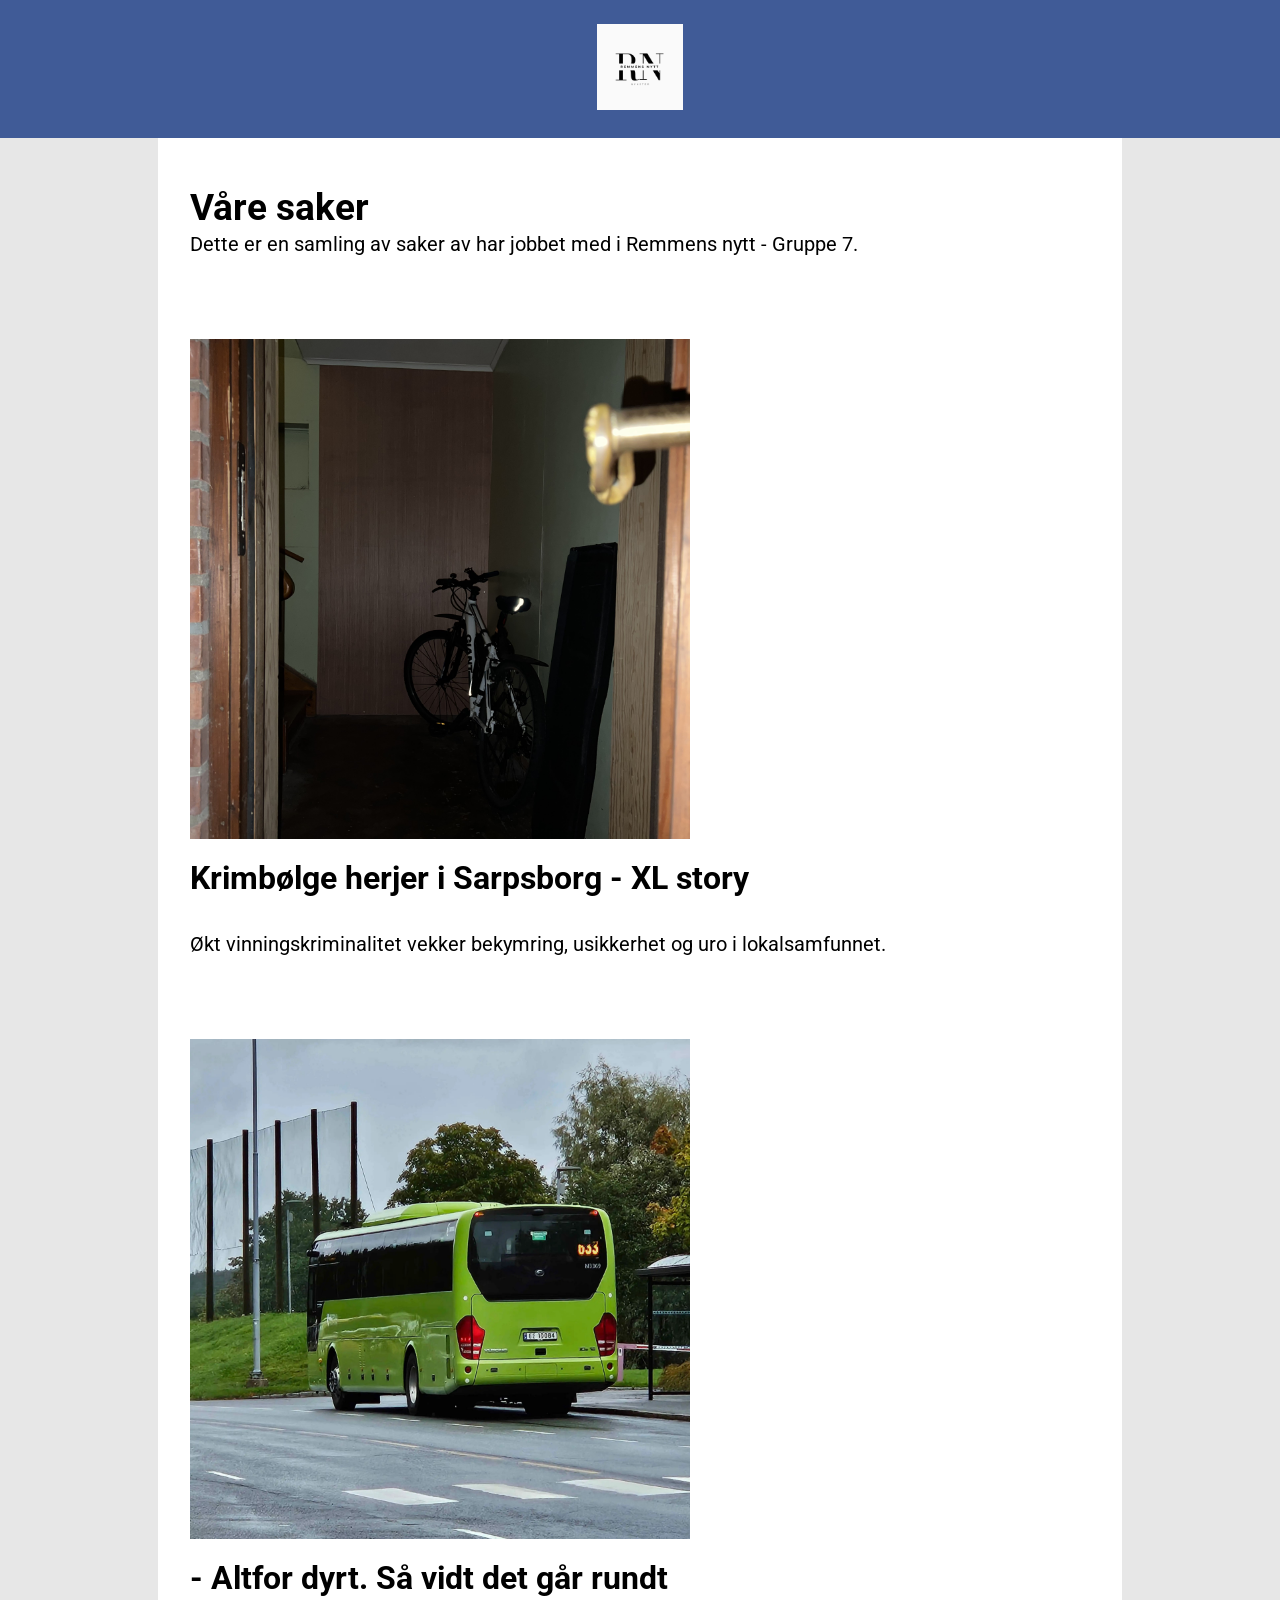
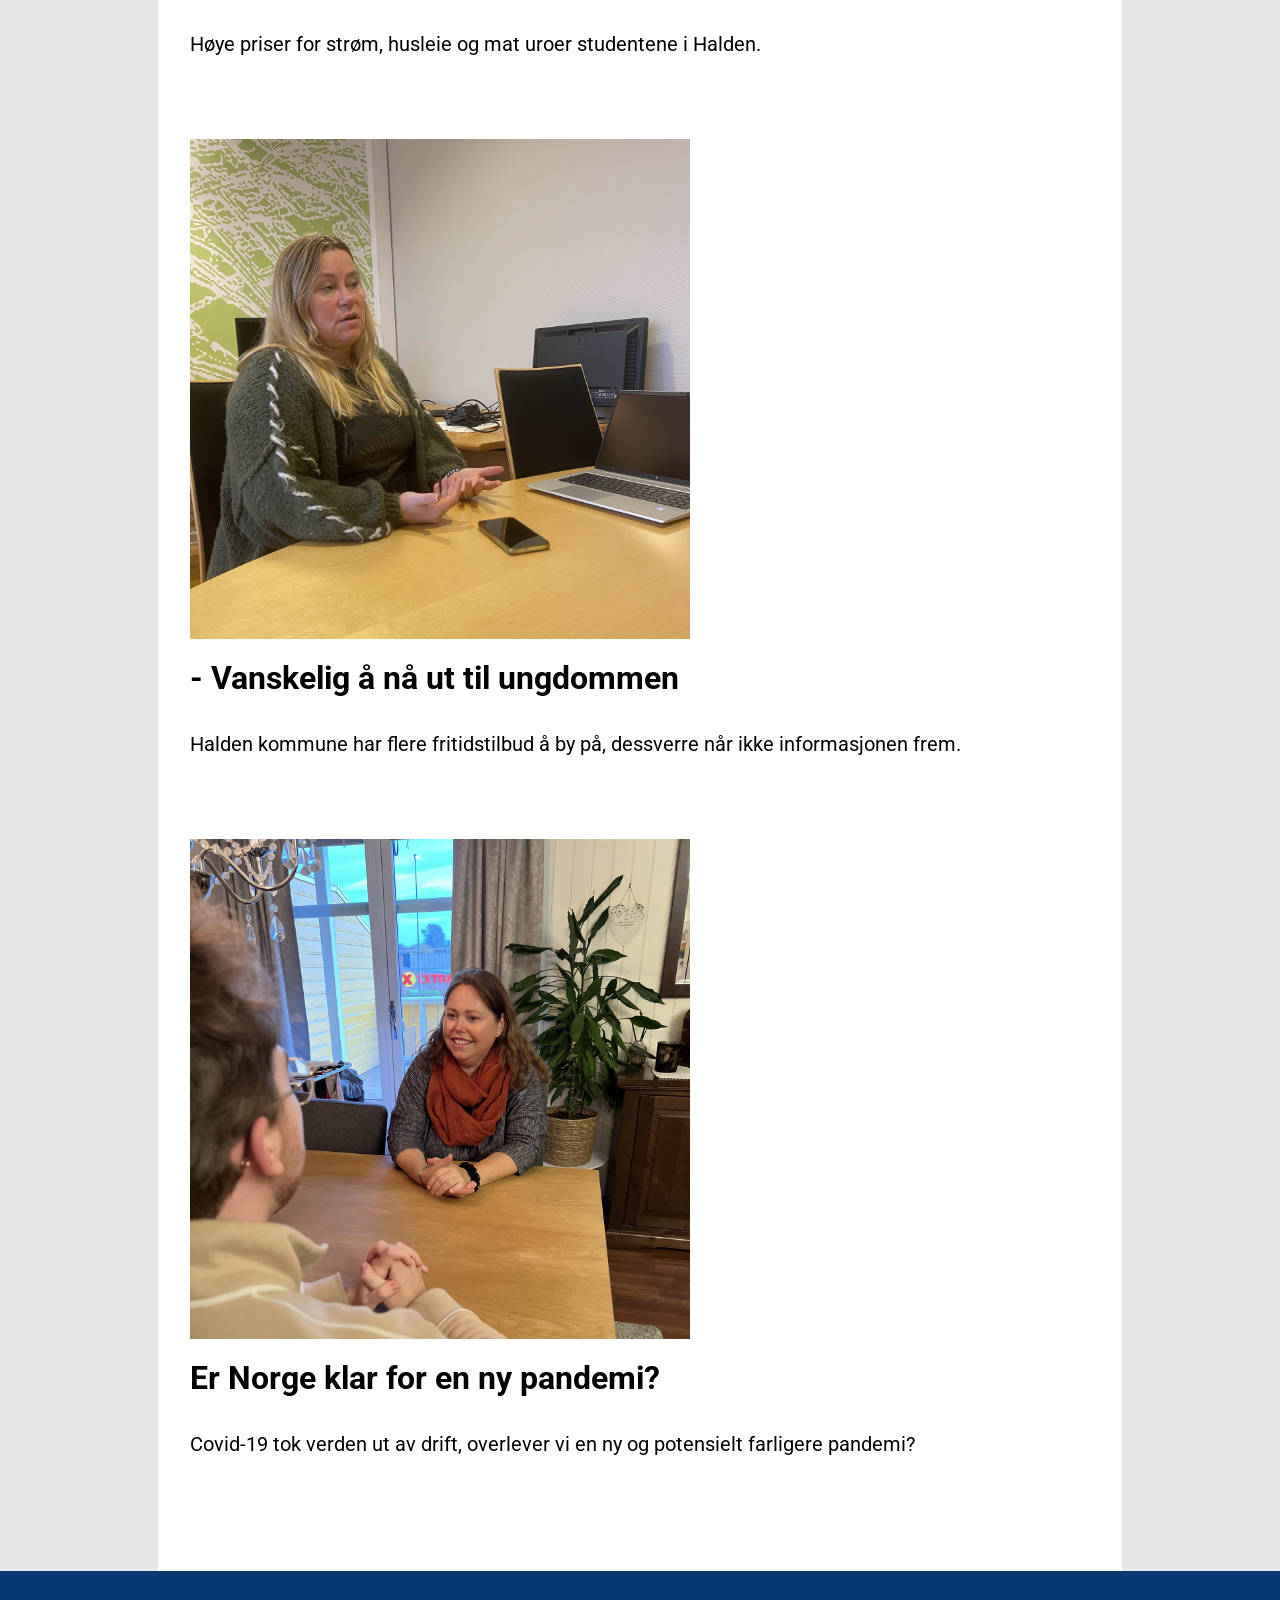
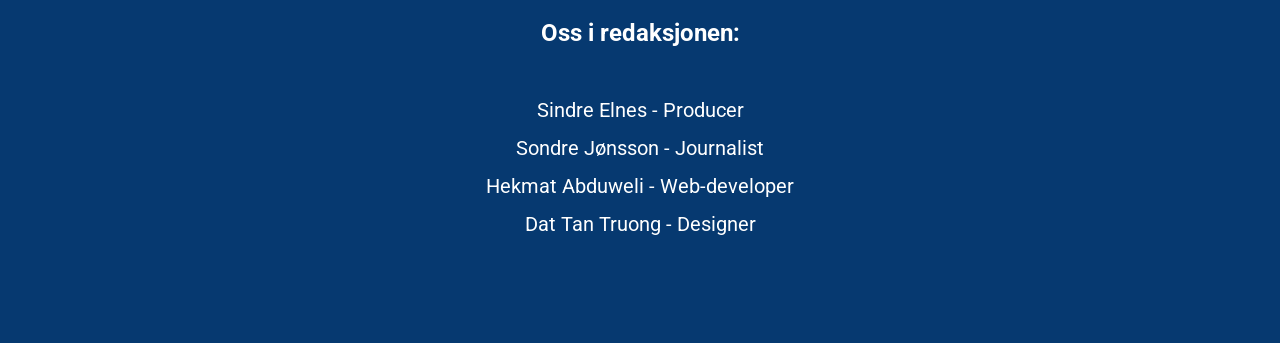
<file: Eksamen_komdesign/index.html>
<!DOCTYPE html>
<html lang="en">
<head>
    <meta charset="UTF-8">
    <meta name="viewport" content="width=device-width, initial-scale=1.0">
    <link rel="stylesheet" href="style.css" type="text/css">
    <link rel="stylesheet" href="index.css">
    <title>Remmens nytt Gr 7.</title>
</head>
<body>
    <header>
        <nav>
            <a href="index.html"><img class="logopic" src="./bildet/Remmens_nytt_logo.png" alt="logo"></a>
        </nav>
    </header>
    <main class="main">
        <h1>Våre saker</h1>
        <p>Dette er en samling av saker av har jobbet med i Remmens nytt - Gruppe 7.</p>
        <section>
            <article>
                
                <a href="./xlsak/xlsak.html"><img src="./bildet/portodor.jpeg" alt="Beskrivelse av bildet" class="portopics"></a>
                <h2><a href="./xlsak/xlsak.html">Krimbølge herjer i Sarpsborg - XL story</a></h2>
                <p><a href="./xlsak/xlsak.html">Økt vinningskriminalitet vekker bekymring, usikkerhet og uro i lokalsamfunnet.</a></p>
            </article>
            <article>
                
                <a href="./sak1.html"><img src="./bildet/portobuss.jpg" alt="Beskrivelse av bildet" class="portopics"></a>
                <h2><a href="./sak1.html">- Altfor dyrt. Så vidt det går rundt</a></h2>
                <p><a href="./sak1.html">Høye priser for strøm, husleie og mat uroer studentene i Halden.</a></p>
            </article>
            <article>
                
                <a href="./sak2/fritidsaktiviteter.html"><img src="./bildet/Eva_1x1.jpg" alt="Beskrivelse av bildet" class="portopics"></a>
                <h2><a href="./sak2/fritidsaktiviteter.html">- Vanskelig å nå ut til ungdommen</a></h2>
                <p><a href="./sak2/fritidsaktiviteter.html">Halden kommune har flere fritidstilbud å by på, dessverre når ikke informasjonen frem.</a></p>
            </article>
            <article>
                
                <a href="./sak3/sak3.html"><img src="bildet/portokristin.jpeg" alt="Beskrivelse av bildet" class="portopics"></a>
                <h2><a href="./sak3/sak3.html">Er Norge klar for en ny pandemi? </a></h2>
                <p><a href="./sak3/sak3.html">Covid-19 tok verden ut av drift, overlever vi en ny og potensielt farligere pandemi?</a></p>
            </article>
        </section>

    </main>
    <footer>
        <h2>Oss i redaksjonen:</h2>
        <ul>
            <li>Sindre Elnes - Producer</li>
            <li>Sondre Jønsson - Journalist</li>
            <li>Hekmat Abduweli - Web-developer</li>
            <li>Dat Tan Truong - Designer</li>
        </ul>
    </footer>
</body>
</html>
</file>
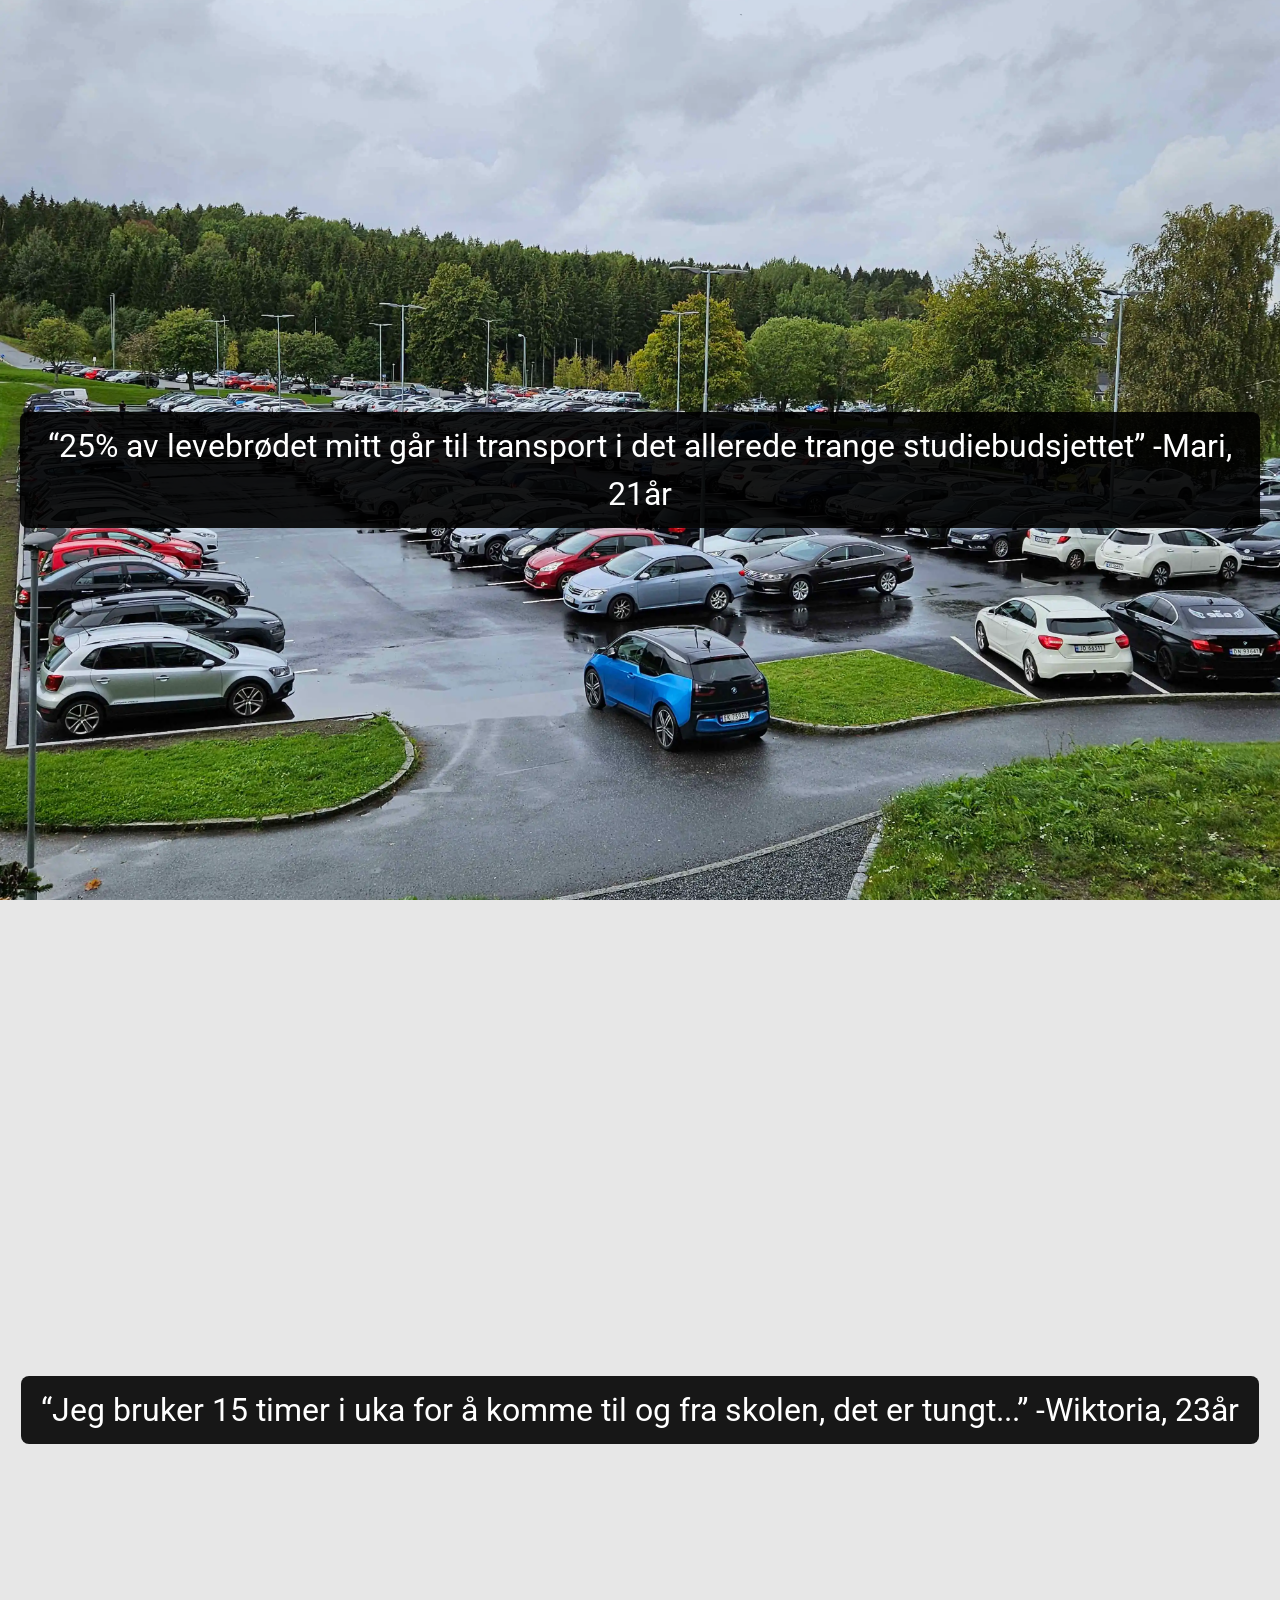
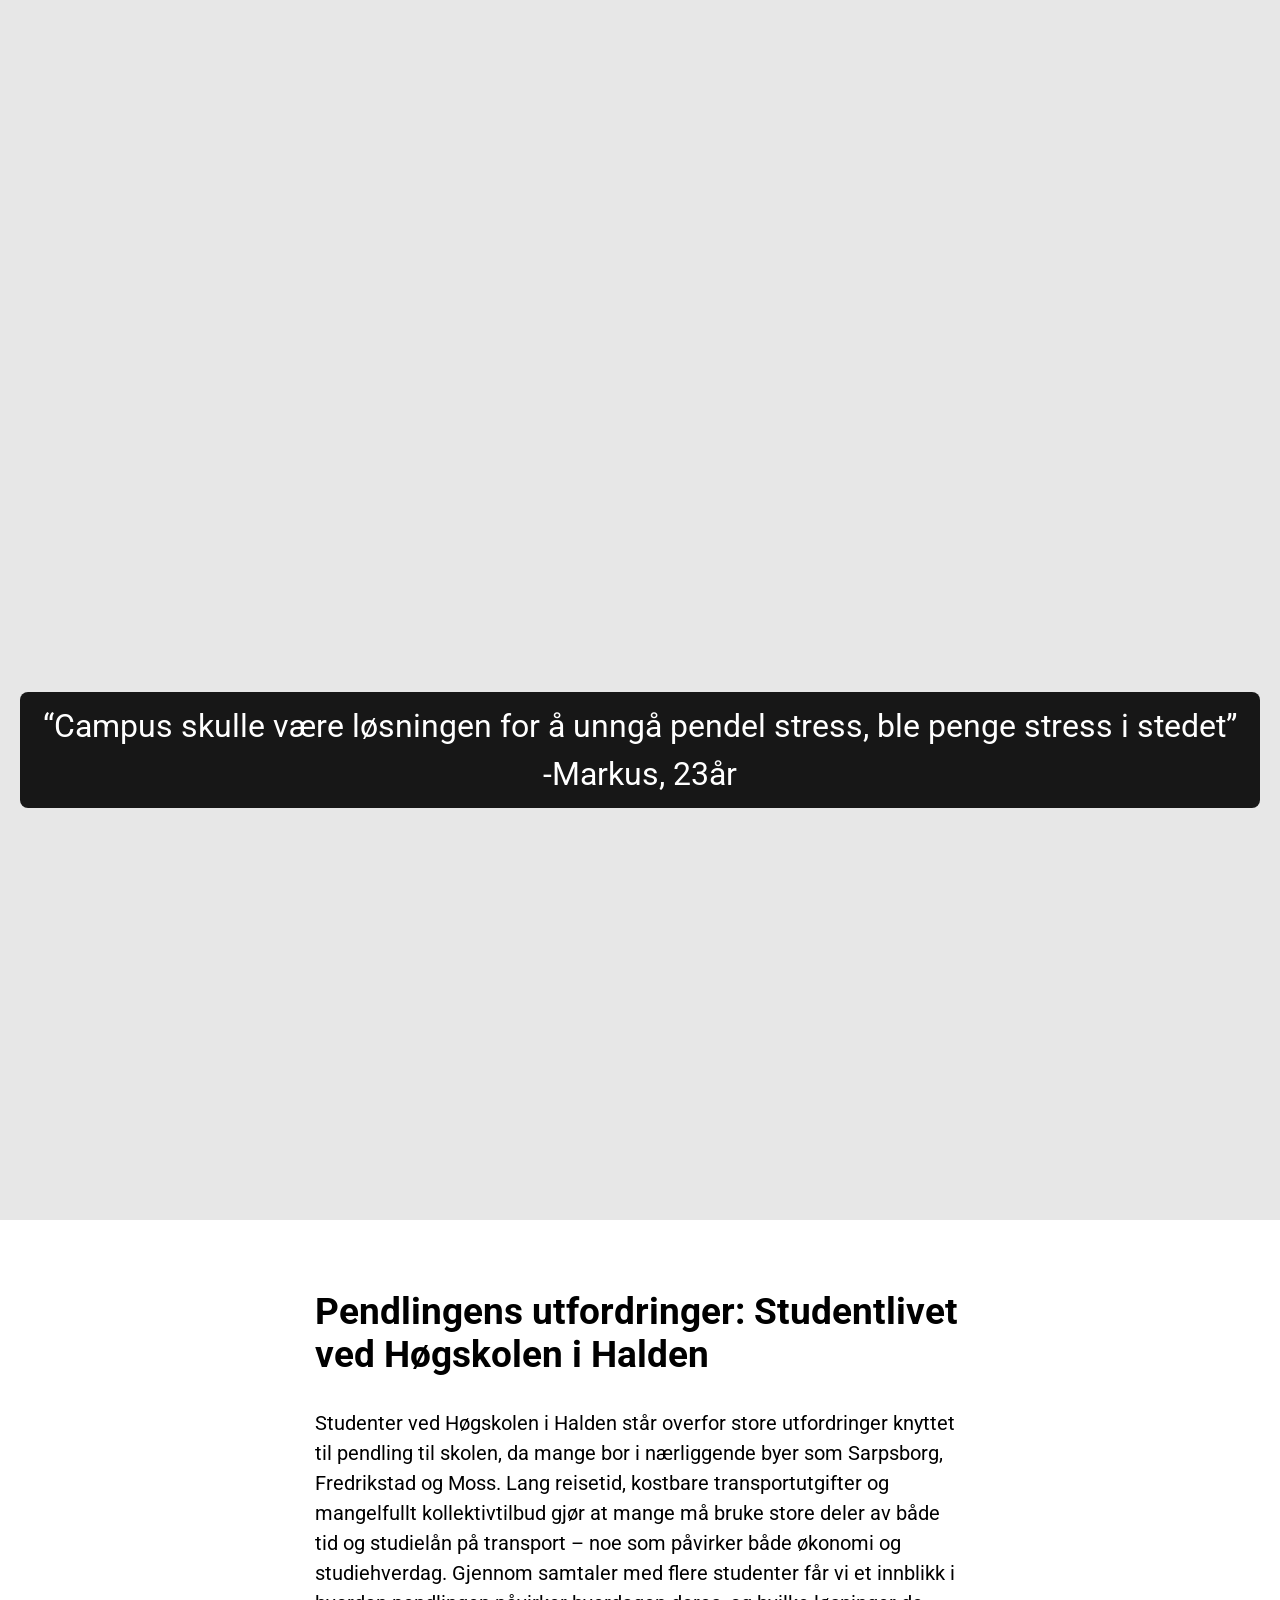
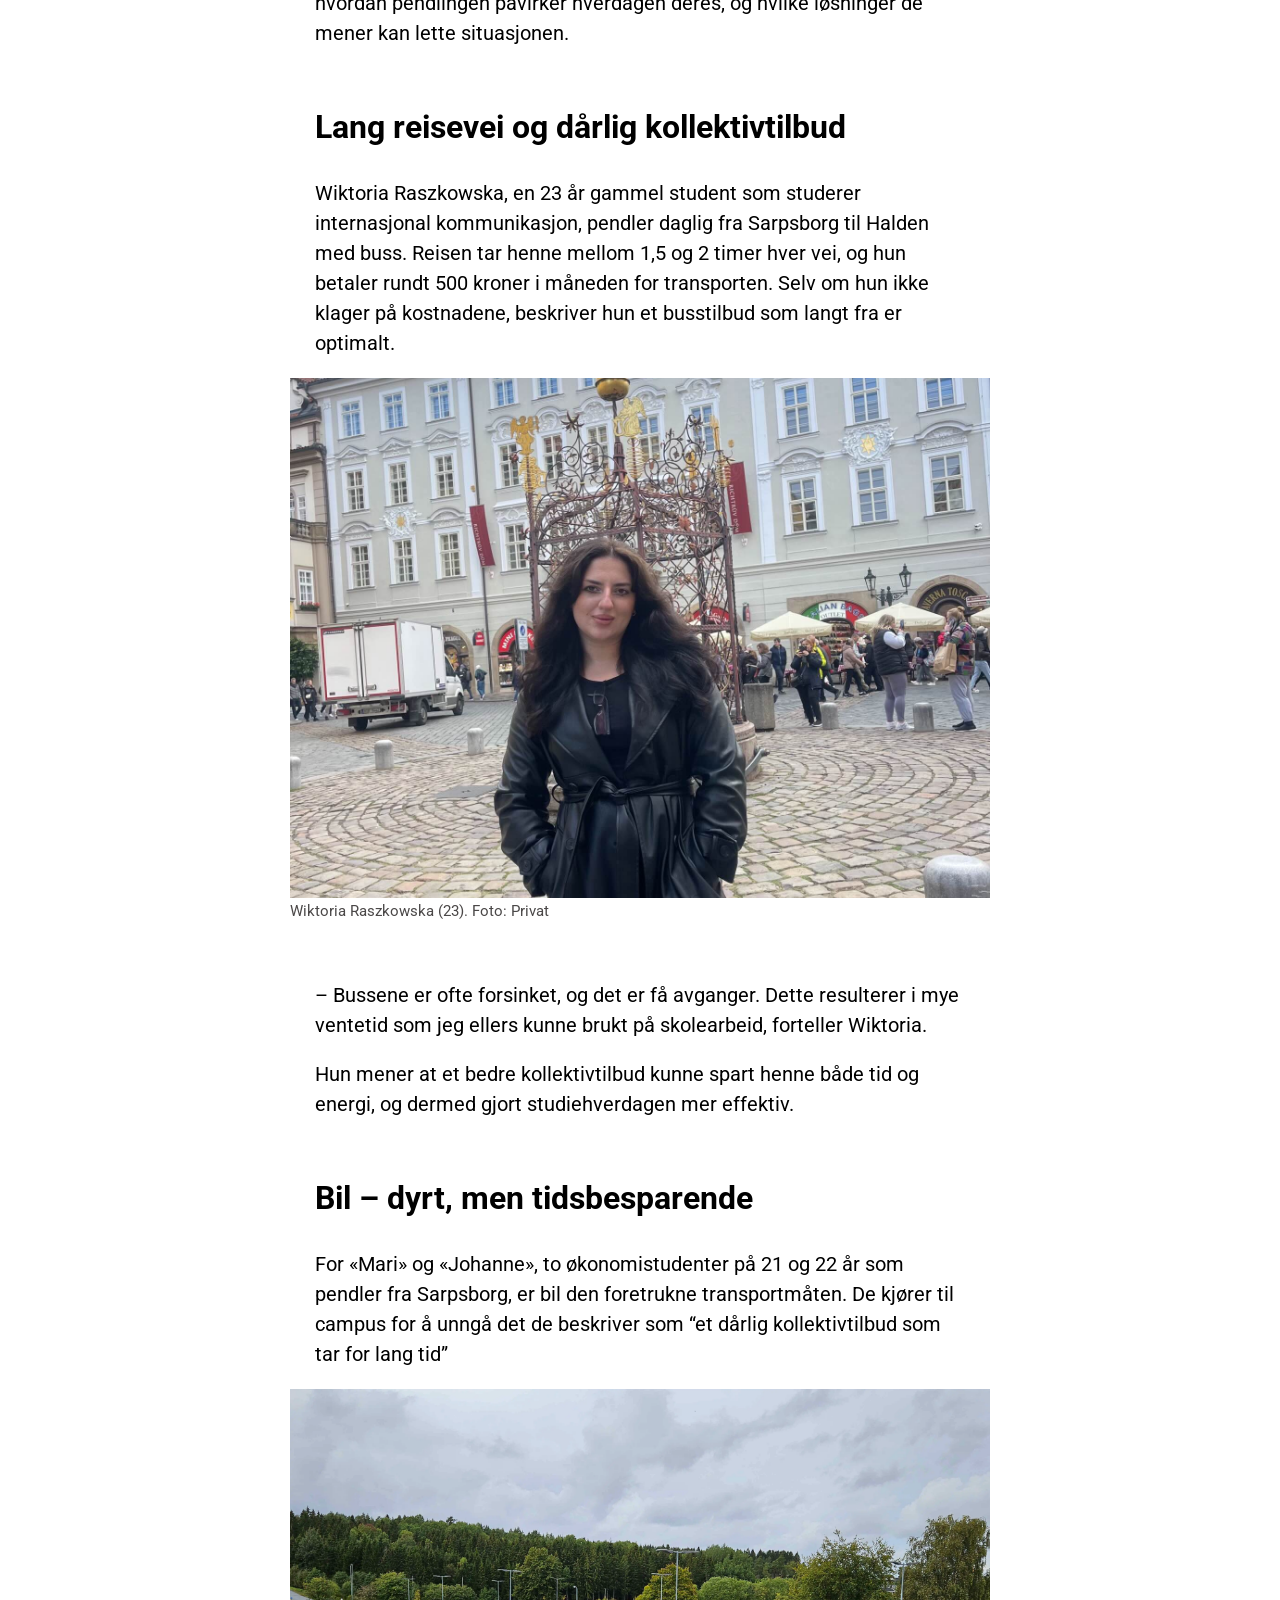
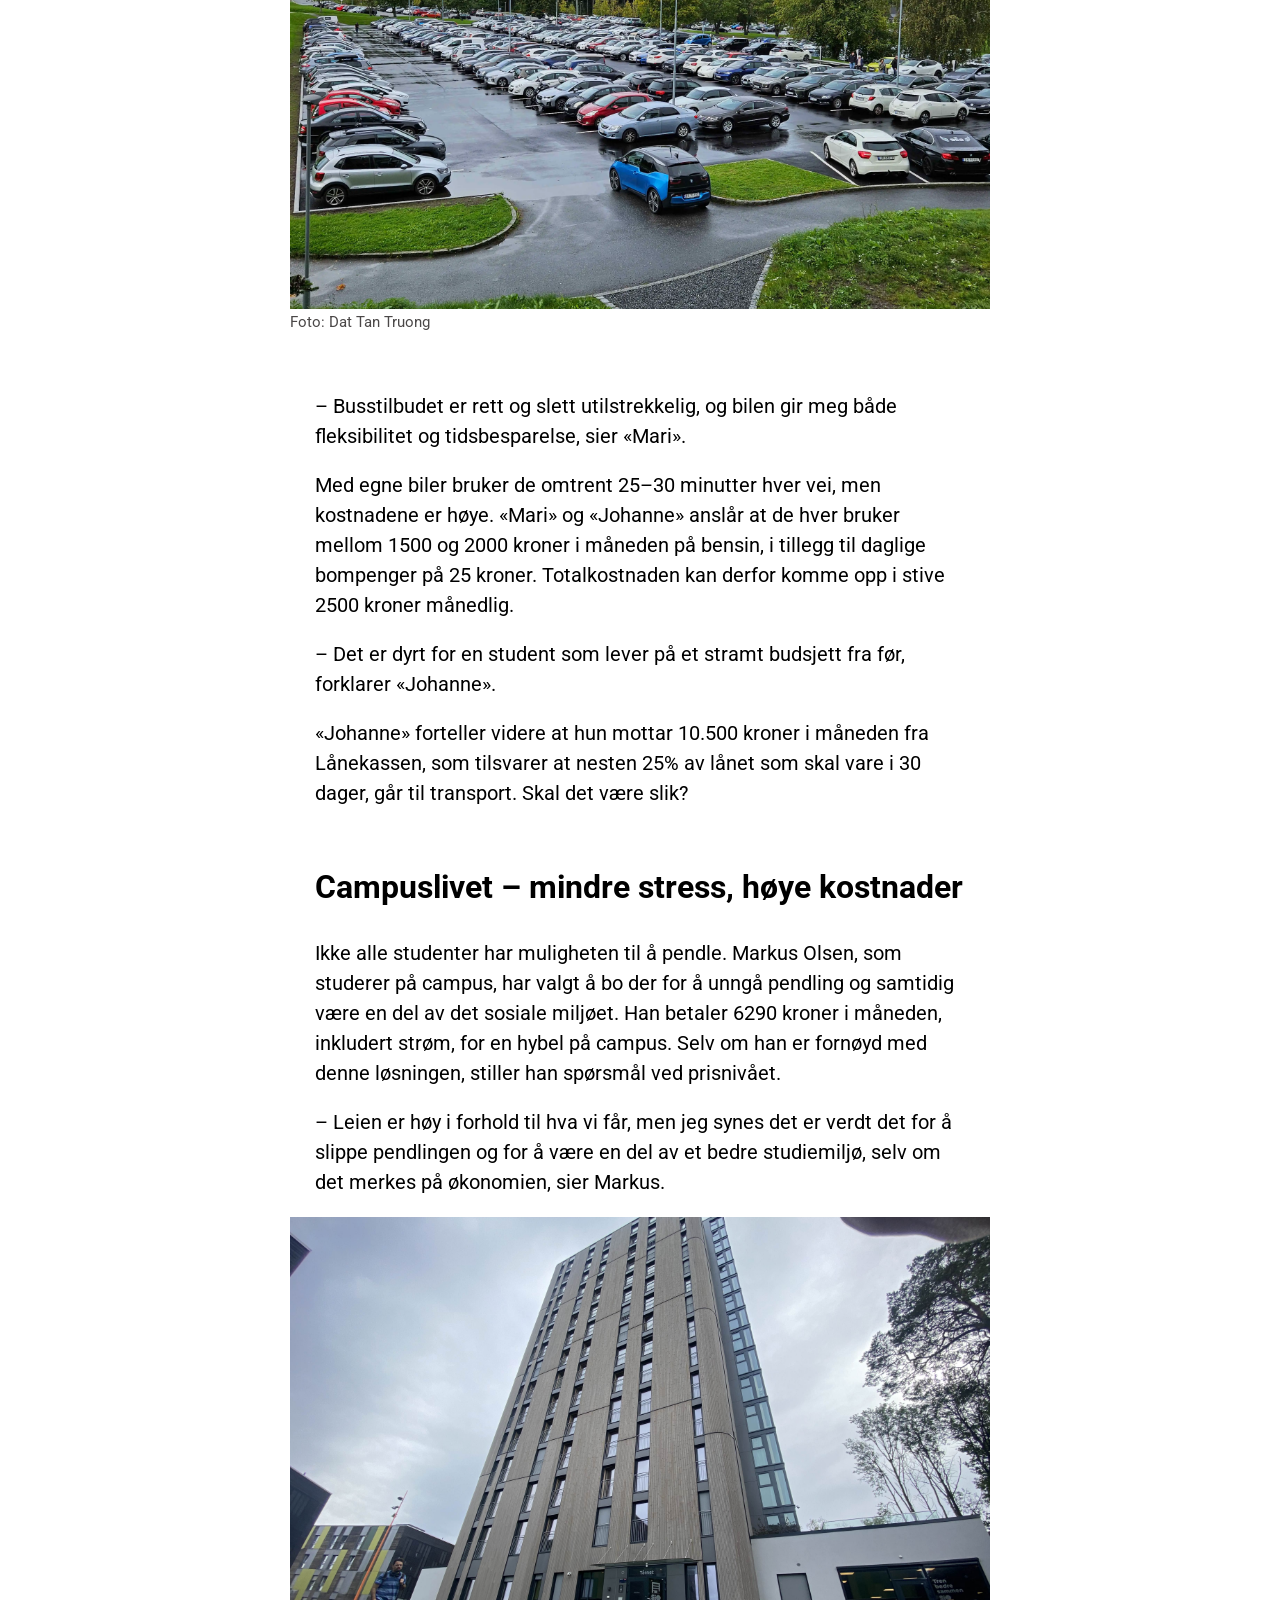
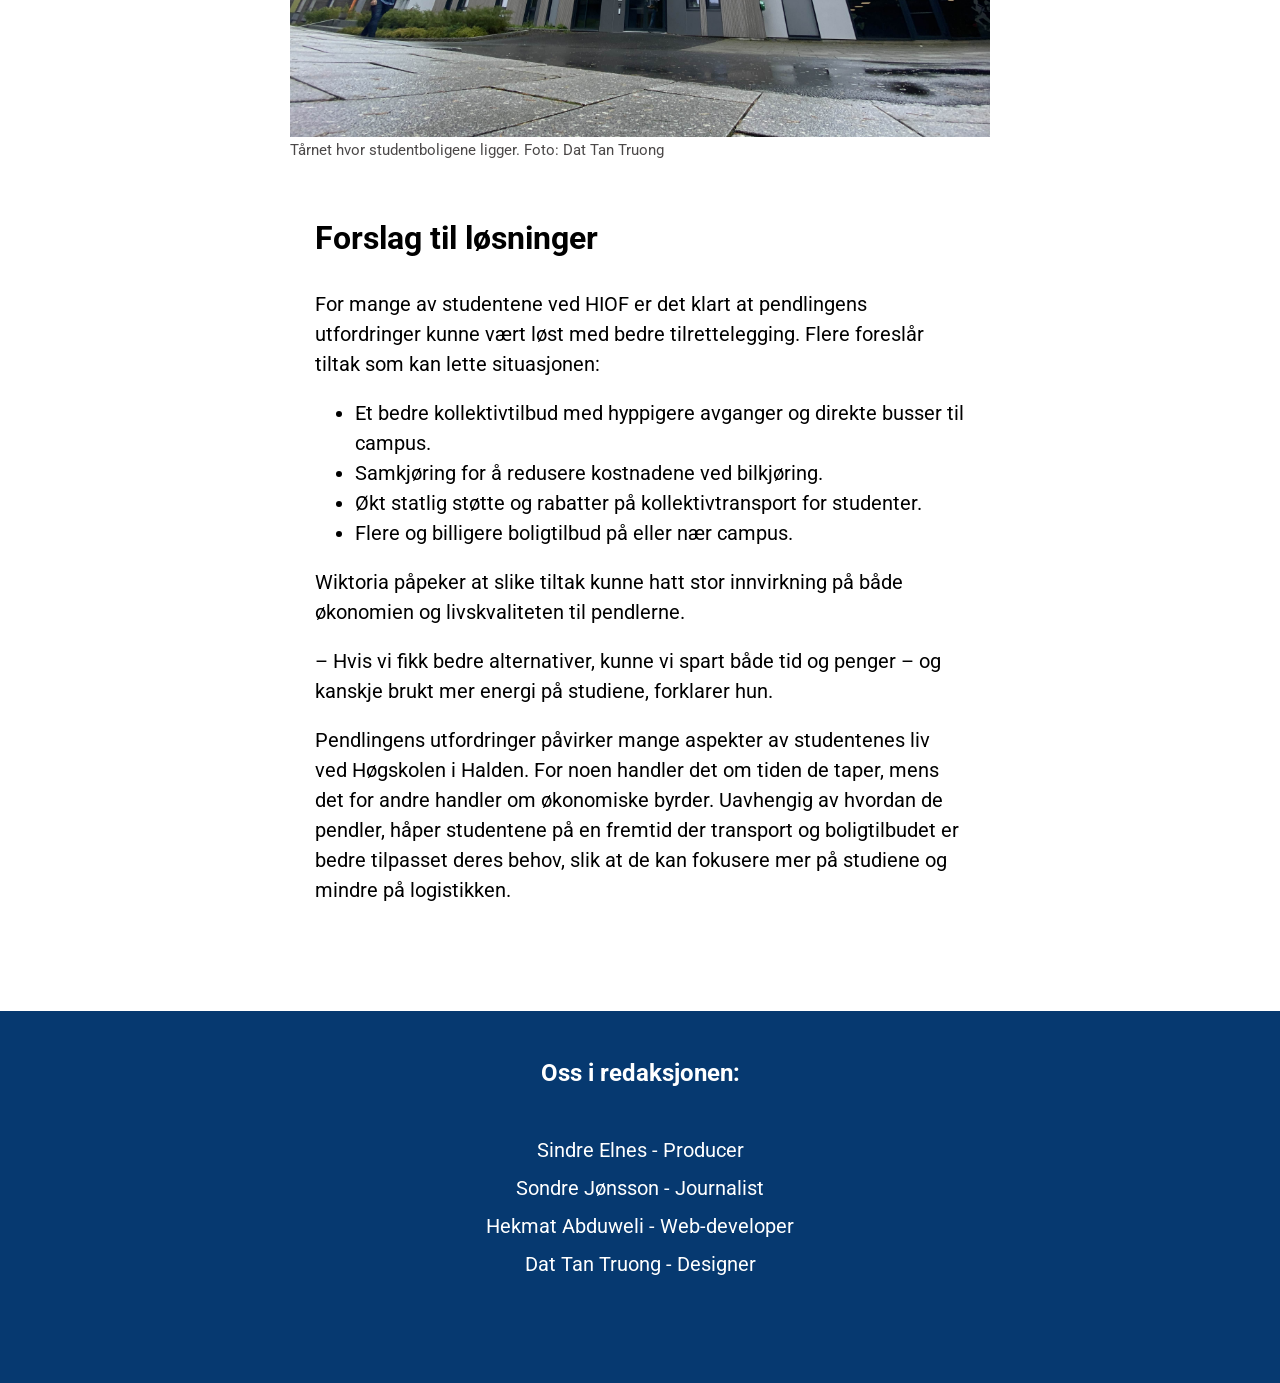
<file: Eksamen_komdesign/sak1.html>
<!DOCTYPE html>
<html lang="en">

<head>
    <meta charset="UTF-8">
    <meta name="viewport" content="width=device-width, initial-scale=1.0">
    <link rel="stylesheet" href="./style.css" type="text/css">
    <link rel="stylesheet" href="sak1.css" type="text/css">
    <title>sak1</title>
</head>

<body>
    <main class="container">
        <section class="section" data-bg="bildet/nummertre.webp ">
            <p class="bgp" id="firstSection">“25% av levebrødet mitt går til transport i det allerede trange studiebudsjettet” -Mari,
                21år
            </p>
        </section>
        <section class="section" data-bg="bildet/nummeren.webp">
            <p class="bgp">“Jeg bruker 15 timer i uka for å komme til og fra skolen, det er tungt...”
                -Wiktoria, 23år
            </p>
        </section>
        <section class="section" data-bg="bildet/nummerto.jpg">
            <p class="bgp">“Campus skulle være løsningen for å unngå pendel stress, ble penge stress i stedet” -Markus,
                23år</p>
        </section>

        <section class="normal-section">
        

            <article class="sak-artikkel">
                <!-- <figure>
                    <img src="bildet/buss.webp" alt="buss" />
                    <figcaption>Buss</figcaption>
                </figure>
                 -->

                <div class="paragraph">
                    <h1>Pendlingens utfordringer: Studentlivet ved Høgskolen i Halden</h1>
                    <p>Studenter ved Høgskolen i Halden står overfor store utfordringer knyttet til pendling til
                        skolen, da mange bor i nærliggende byer som Sarpsborg, Fredrikstad og Moss. Lang
                        reisetid, kostbare transportutgifter og mangelfullt kollektivtilbud gjør at mange må
                        bruke store deler av både tid og studielån på transport – noe som påvirker både
                        økonomi og studiehverdag.
                        Gjennom samtaler med flere studenter får vi et innblikk i hvordan pendlingen påvirker
                        hverdagen deres, og hvilke løsninger de mener kan lette situasjonen.
                    </p>
                </div>
                <div class="paragraph">
                    <h2>
                        Lang reisevei og dårlig kollektivtilbud
                    </h2>
                    <p>Wiktoria Raszkowska, en 23 år gammel student som studerer internasjonal
                        kommunikasjon, pendler daglig fra Sarpsborg til Halden med buss. Reisen tar henne
                        mellom 1,5 og 2 timer hver vei, og hun betaler rundt 500 kroner i måneden for
                        transporten. Selv om hun ikke klager på kostnadene, beskriver hun et busstilbud som
                        langt fra er optimalt.
                    </p>
                </div>
                <figure>
                    <img src="bildet/WikBilde.jpg" alt="Wik" loading="lazy">
                    <figcaption>Wiktoria Raszkowska (23). Foto: Privat</figcaption>
                </figure>

                <div class="paragraph">
                    <p>– Bussene er ofte forsinket, og det er få avganger. Dette resulterer i mye ventetid som
                        jeg ellers kunne brukt på skolearbeid, forteller Wiktoria.</p>
                    <br>
                    <p>Hun mener at et bedre kollektivtilbud kunne spart henne både tid og energi, og dermed
                        gjort studiehverdagen mer effektiv.</p>
                </div>

                <div class="paragraph">
                    <h2>Bil – dyrt, men tidsbesparende</h2>
                    <p>
                        For «Mari» og «Johanne», to økonomistudenter på 21 og 22 år som pendler fra
                        Sarpsborg, er bil den foretrukne transportmåten. De kjører til campus for å unngå det de
                        beskriver som “et dårlig kollektivtilbud som tar for lang tid”
                    </p>
                </div>
                <figure>
                    <img src="bildet/nummertre.webp" alt="biler" loading="lazy">

                    <figcaption>
                        Foto: Dat Tan Truong
                    </figcaption>
                </figure>
                <div class="paragraph">
                    <p>
                        – Busstilbudet er rett og slett utilstrekkelig, og bilen gir meg både fleksibilitet og
                        tidsbesparelse, sier «Mari».
                    </p>
                    <br>
                    <p>
                        Med egne biler bruker de omtrent 25–30 minutter hver vei, men kostnadene er høye.
                        «Mari» og «Johanne» anslår at de hver bruker mellom 1500 og 2000 kroner i måneden på
                        bensin, i tillegg til daglige bompenger på 25 kroner. Totalkostnaden kan derfor komme
                        opp i stive 2500 kroner månedlig.
                    </p>
                    <br>
                    <p>– Det er dyrt for en student som lever på et stramt budsjett fra før, forklarer «Johanne».</p>
                    <br>
                    <p>«Johanne» forteller videre at hun mottar 10.500 kroner i måneden fra Lånekassen, som
                        tilsvarer at nesten 25% av lånet som skal vare i 30 dager, går til transport. Skal det være
                        slik?</p>
                </div>
                <div class="paragraph">
                    <h2>Campuslivet – mindre stress, høye kostnader</h2>
                    <p>
                        Ikke alle studenter har muligheten til å pendle. Markus Olsen, som studerer på campus,
                        har valgt å bo der for å unngå pendling og samtidig være en del av det sosiale miljøet.
                        Han betaler 6290 kroner i måneden, inkludert strøm, for en hybel på campus. Selv om
                        han er fornøyd med denne løsningen, stiller han spørsmål ved prisnivået.

                    </p>
                    <br>

                    <p>
                        – Leien er høy i forhold til hva vi får, men jeg synes det er verdt det for å slippe
                        pendlingen og for å være en del av et bedre studiemiljø, selv om det merkes på
                        økonomien, sier Markus.
                    </p>
                </div>

                <figure>
                    <img src="bildet/tornet.jpg" alt="tånet" loading="lazy">

                    <figcaption>
                        Tårnet hvor studentboligene ligger. Foto: Dat Tan Truong
                    </figcaption>
                </figure>

                <div class="paragraph">

                    <h2>Forslag til løsninger</h2>
                    <p>For mange av studentene ved HIOF er det klart at pendlingens utfordringer kunne vært
                    løst med bedre tilrettelegging. Flere foreslår tiltak som kan lette situasjonen:
                    </p>
                    <br>
                    <ul>
                        <li>Et bedre kollektivtilbud med hyppigere avganger og direkte busser til campus.</li>
                        <li>Samkjøring for å redusere kostnadene ved bilkjøring.</li>
                        <li>Økt statlig støtte og rabatter på kollektivtransport for studenter.</li>
                        <li>Flere og billigere boligtilbud på eller nær campus.</li>
                    </ul>
                    <br>
                    <p>Wiktoria påpeker at slike tiltak kunne hatt stor innvirkning på både økonomien og
                    livskvaliteten til pendlerne.
                    </p>
                    <br>
                    <p>– Hvis vi fikk bedre alternativer, kunne vi spart både tid og penger – og kanskje brukt mer
                    energi på studiene, forklarer hun.</p>
                    <br>
                    <p>Pendlingens utfordringer påvirker mange aspekter av studentenes liv ved Høgskolen i
                    Halden. For noen handler det om tiden de taper, mens det for andre handler om
                    økonomiske byrder. Uavhengig av hvordan de pendler, håper studentene på en fremtid
                    der transport og boligtilbudet er bedre tilpasset deres behov, slik at de kan fokusere
                    mer på studiene og mindre på logistikken.</p>
                    <br><br><br><br>
                </div>
            </article>
        </section>
    </main>
    <footer>
        <h2>Oss i redaksjonen:</h2>
        <ul>
            <li>Sindre Elnes - Producer</li>
            <li>Sondre Jønsson - Journalist</li>
            <li>Hekmat Abduweli - Web-developer</li>
            <li>Dat Tan Truong - Designer</li>
        </ul>
    </footer>
</body>

</html>
<script>

    const sections = document.querySelectorAll(".section");
    const container = document.querySelector(".container");


    const options = {
        root: null,
        threshold: 0.5,
    };

    const observer = new IntersectionObserver((entries) => {
        entries.forEach((entry) => {
            if (entry.isIntersecting) {
                const bgImage = entry.target.getAttribute("data-bg");

                if (bgImage) {
                    container.style.backgroundImage = `url(${bgImage})`;

                    setTimeout(() => {
                        container.style.backgroundImage = `url(${bgImage})`;
                    }, 1000);
                }
            }
        });
    }, options);

    sections.forEach((section) => {
        observer.observe(section);
    });

</script>
</file>
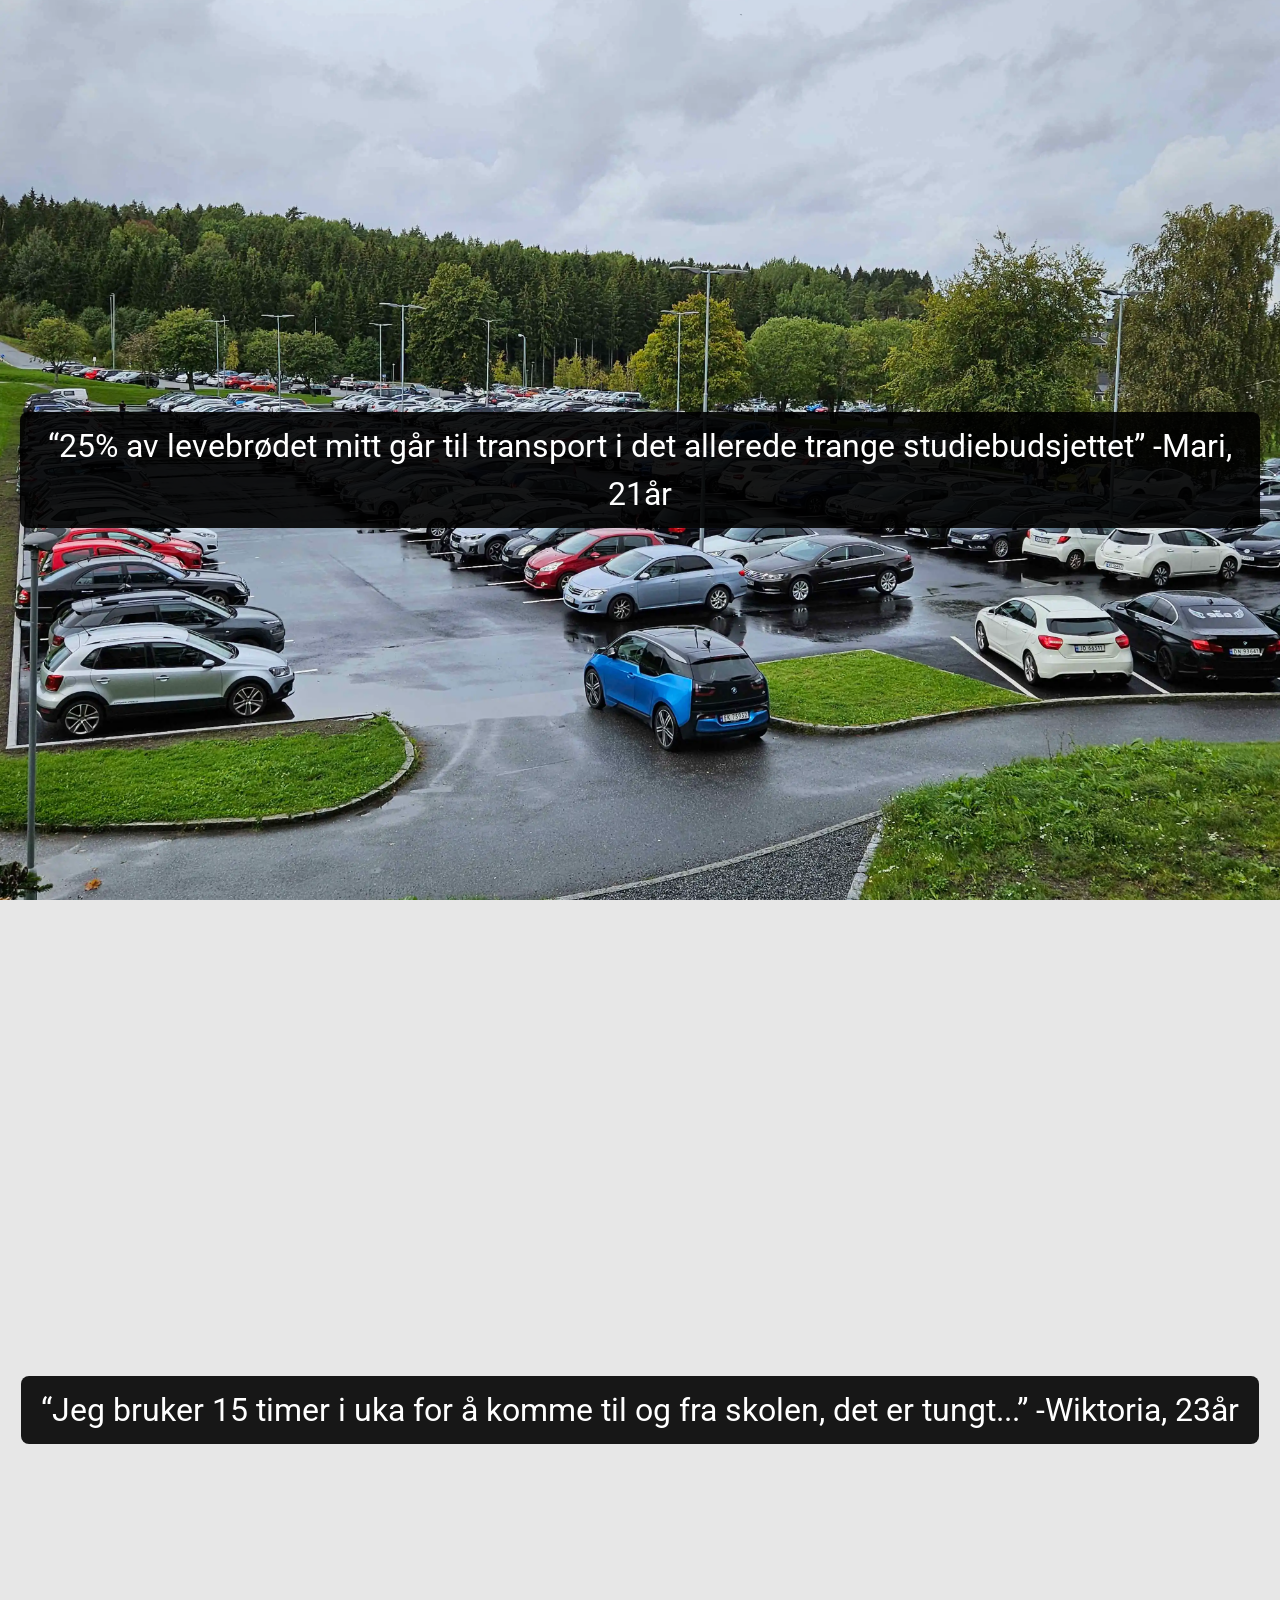
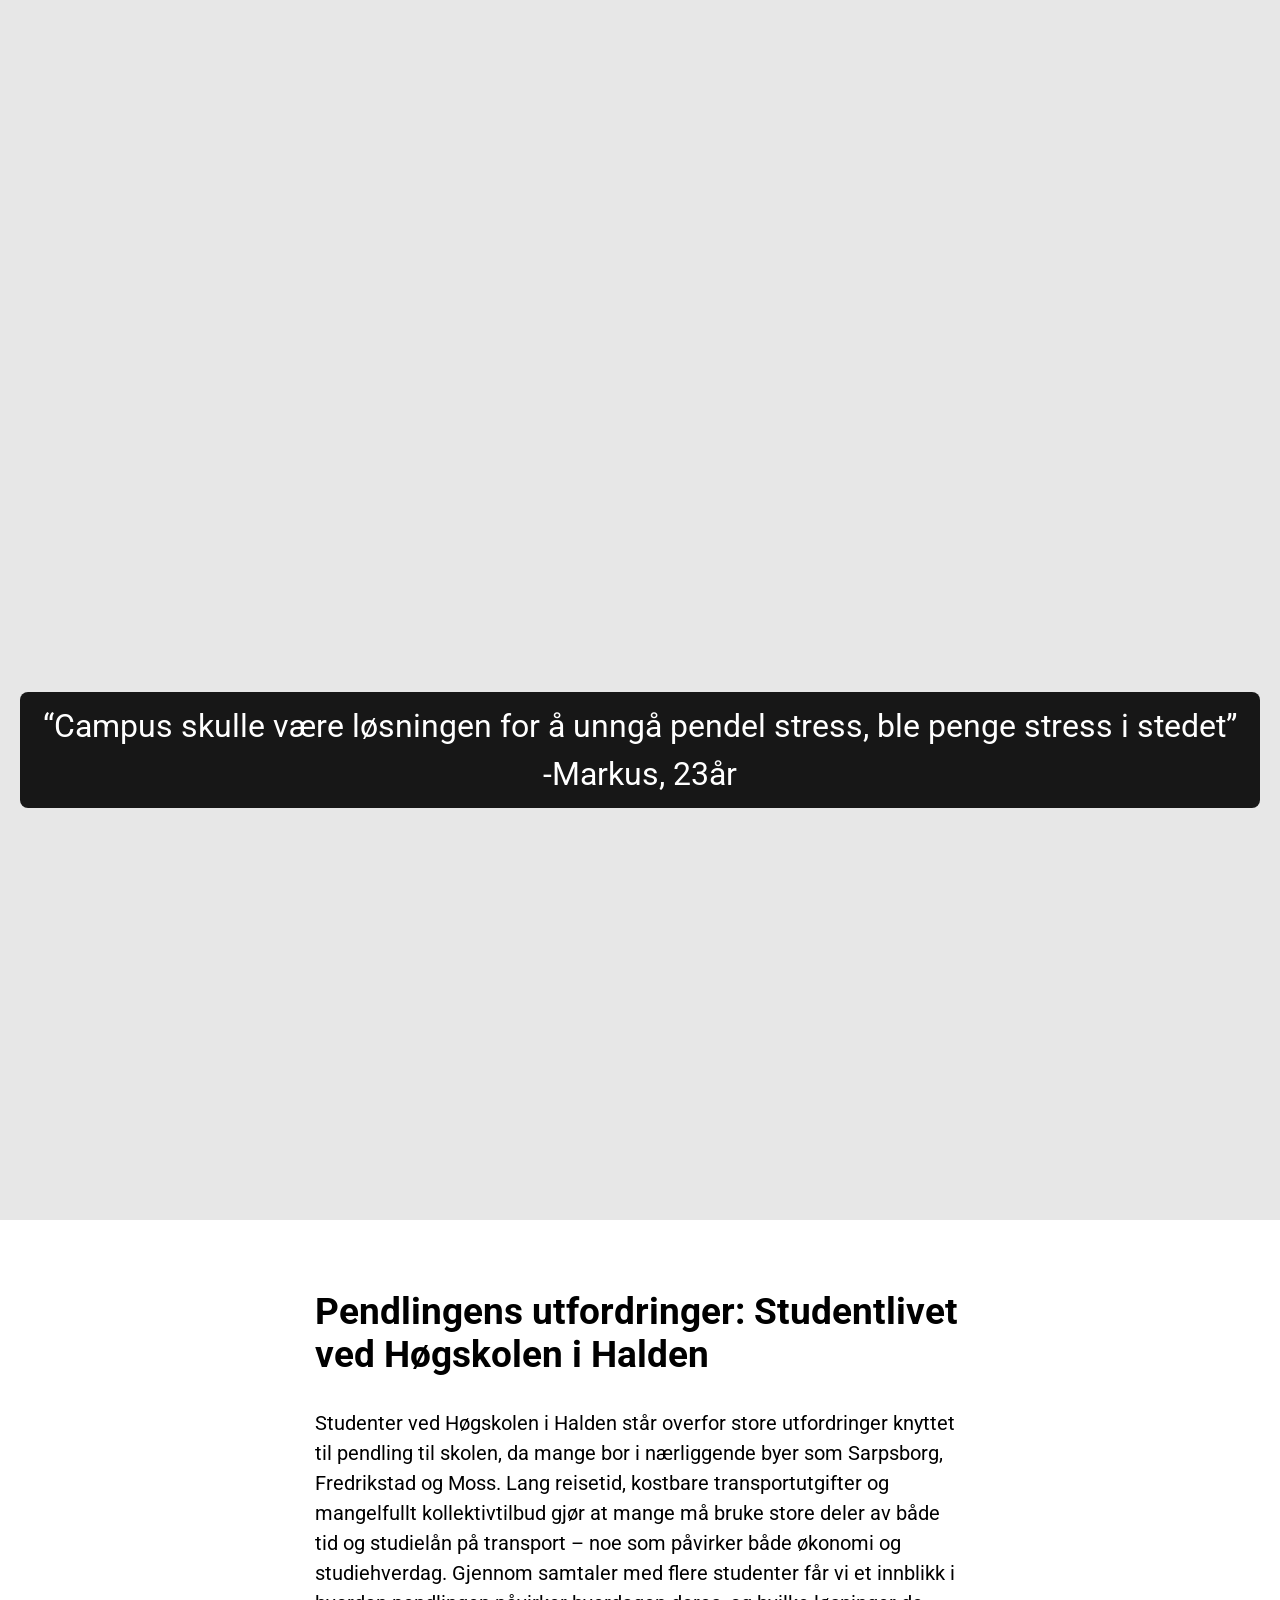
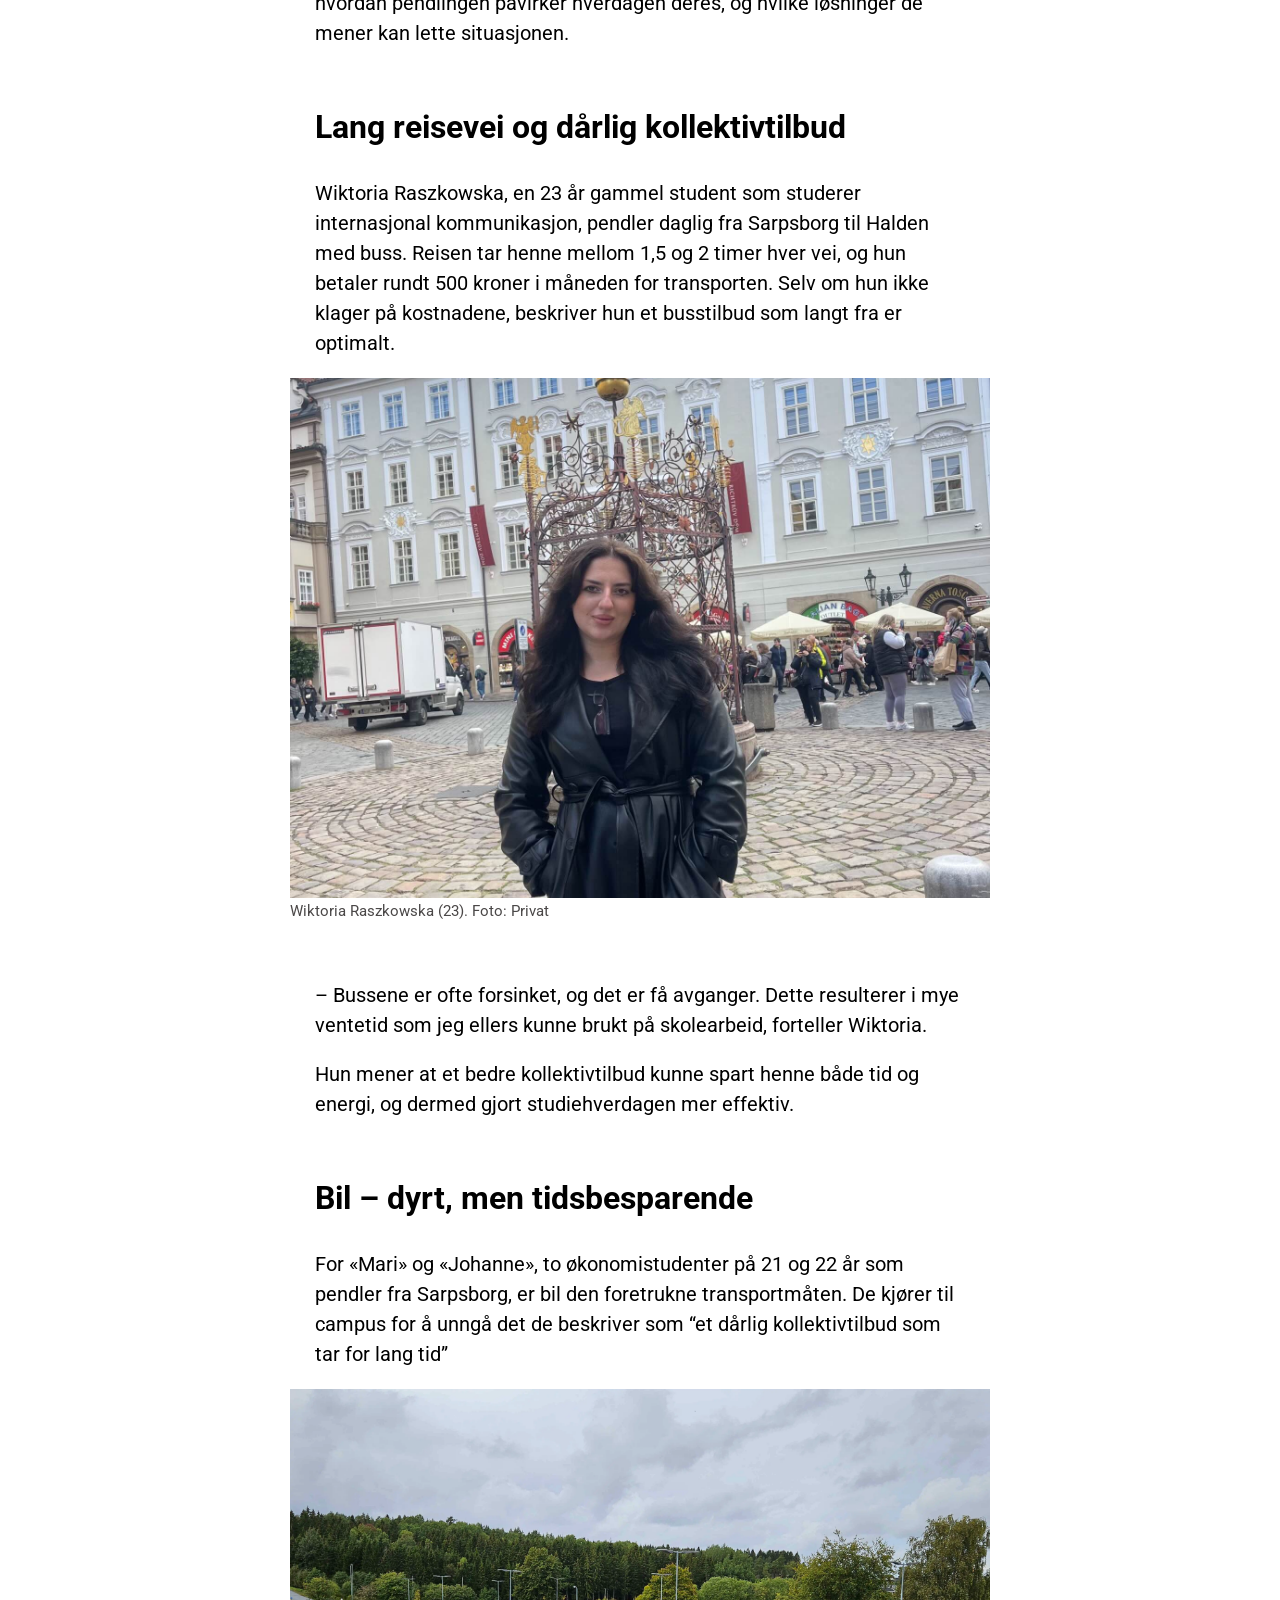
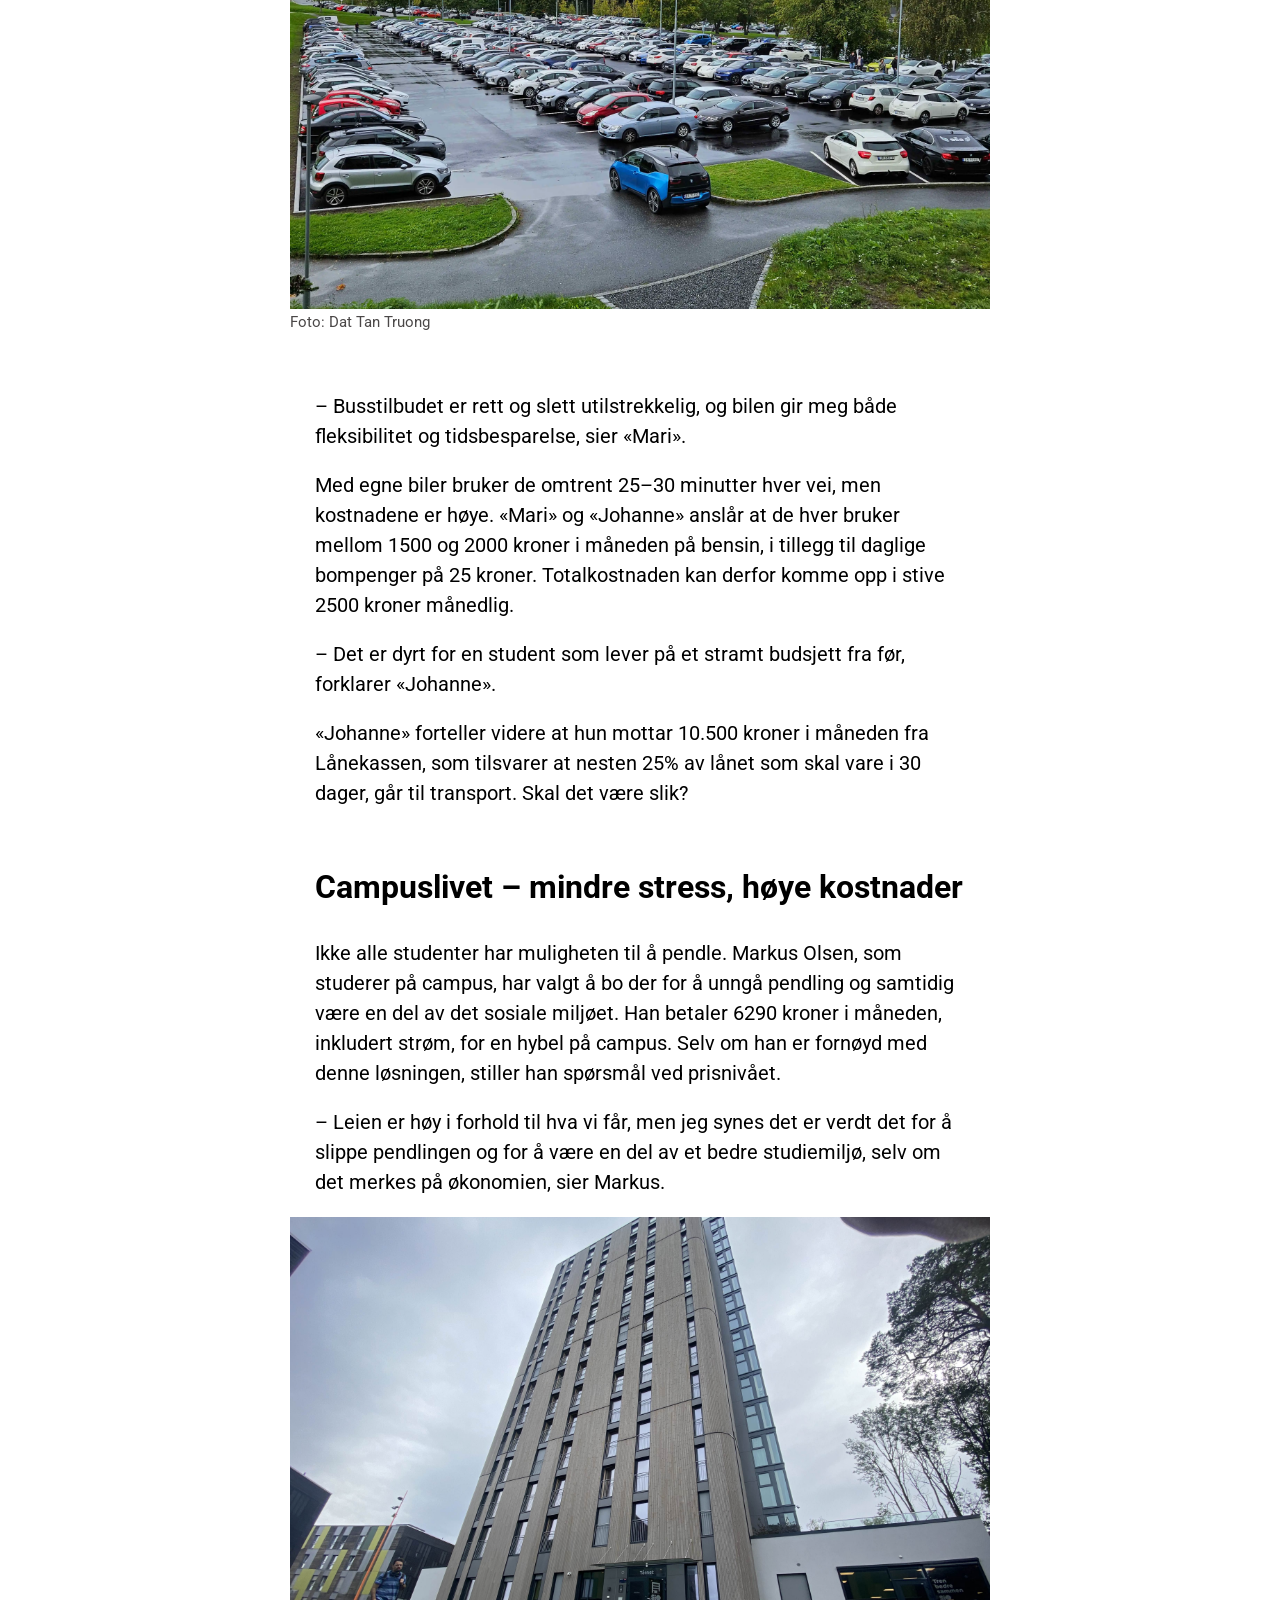
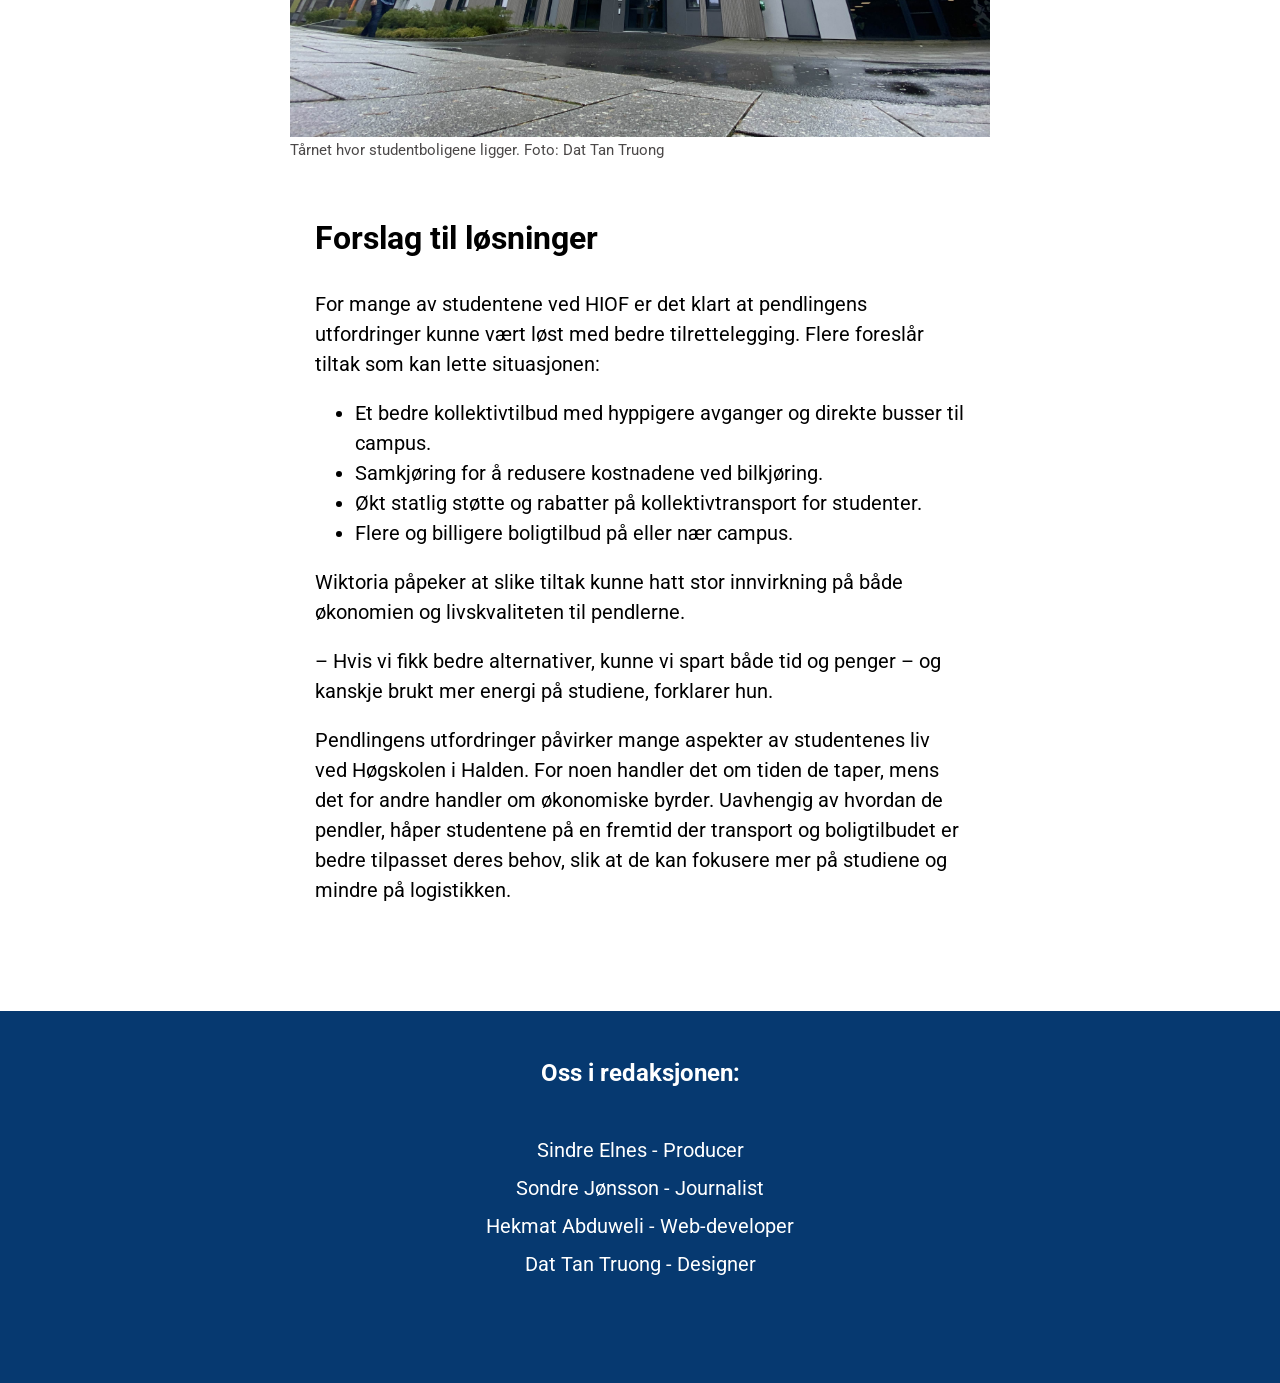
<file: testthetech/sak1.html>
<!DOCTYPE html>
<html lang="en">

<head>
    <meta charset="UTF-8">
    <meta name="viewport" content="width=device-width, initial-scale=1.0">
    <link rel="stylesheet" href="./style.css" type="text/css">
    <link rel="stylesheet" href="sak1.css" type="text/css">
    <title>sak1</title>
</head>

<body>
    <main class="container">
        <section class="section" data-bg="bildet/nummertre.webp ">
            <p class="bgp" id="firstSection">“25% av levebrødet mitt går til transport i det allerede trange studiebudsjettet” -Mari,
                21år
            </p>
        </section>
        <section class="section" data-bg="bildet/nummeren.webp">
            <p class="bgp">“Jeg bruker 15 timer i uka for å komme til og fra skolen, det er tungt...”
                -Wiktoria, 23år
            </p>
        </section>
        <section class="section" data-bg="bildet/nummerto.jpg">
            <p class="bgp">“Campus skulle være løsningen for å unngå pendel stress, ble penge stress i stedet” -Markus,
                23år</p>
        </section>

        <section class="normal-section">
        

            <article class="sak-artikkel">
                <!-- <figure>
                    <img src="bildet/buss.webp" alt="buss" />
                    <figcaption>Buss</figcaption>
                </figure>
                 -->

                <div class="paragraph">
                    <h1>Pendlingens utfordringer: Studentlivet ved Høgskolen i Halden</h1>
                    <p>Studenter ved Høgskolen i Halden står overfor store utfordringer knyttet til pendling til
                        skolen, da mange bor i nærliggende byer som Sarpsborg, Fredrikstad og Moss. Lang
                        reisetid, kostbare transportutgifter og mangelfullt kollektivtilbud gjør at mange må
                        bruke store deler av både tid og studielån på transport – noe som påvirker både
                        økonomi og studiehverdag.
                        Gjennom samtaler med flere studenter får vi et innblikk i hvordan pendlingen påvirker
                        hverdagen deres, og hvilke løsninger de mener kan lette situasjonen.
                    </p>
                </div>
                <div class="paragraph">
                    <h2>
                        Lang reisevei og dårlig kollektivtilbud
                    </h2>
                    <p>Wiktoria Raszkowska, en 23 år gammel student som studerer internasjonal
                        kommunikasjon, pendler daglig fra Sarpsborg til Halden med buss. Reisen tar henne
                        mellom 1,5 og 2 timer hver vei, og hun betaler rundt 500 kroner i måneden for
                        transporten. Selv om hun ikke klager på kostnadene, beskriver hun et busstilbud som
                        langt fra er optimalt.
                    </p>
                </div>
                <figure>
                    <img src="bildet/WikBilde.jpg" alt="Wik">
                    <figcaption>Wiktoria Raszkowska (23). Foto: Privat</figcaption>
                </figure>

                <div class="paragraph">
                    <p>– Bussene er ofte forsinket, og det er få avganger. Dette resulterer i mye ventetid som
                        jeg ellers kunne brukt på skolearbeid, forteller Wiktoria.</p>
                    <br>
                    <p>Hun mener at et bedre kollektivtilbud kunne spart henne både tid og energi, og dermed
                        gjort studiehverdagen mer effektiv.</p>
                </div>

                <div class="paragraph">
                    <h2>Bil – dyrt, men tidsbesparende</h2>
                    <p>
                        For «Mari» og «Johanne», to økonomistudenter på 21 og 22 år som pendler fra
                        Sarpsborg, er bil den foretrukne transportmåten. De kjører til campus for å unngå det de
                        beskriver som “et dårlig kollektivtilbud som tar for lang tid”
                    </p>
                </div>
                <figure>
                    <img src="bildet/nummertre.webp" alt="tånet">

                    <figcaption>
                        Foto: Dat Tan Truong
                    </figcaption>
                </figure>
                <div class="paragraph">
                    <p>
                        – Busstilbudet er rett og slett utilstrekkelig, og bilen gir meg både fleksibilitet og
                        tidsbesparelse, sier «Mari».
                    </p>
                    <br>
                    <p>
                        Med egne biler bruker de omtrent 25–30 minutter hver vei, men kostnadene er høye.
                        «Mari» og «Johanne» anslår at de hver bruker mellom 1500 og 2000 kroner i måneden på
                        bensin, i tillegg til daglige bompenger på 25 kroner. Totalkostnaden kan derfor komme
                        opp i stive 2500 kroner månedlig.
                    </p>
                    <br>
                    <p>– Det er dyrt for en student som lever på et stramt budsjett fra før, forklarer «Johanne».</p>
                    <br>
                    <p>«Johanne» forteller videre at hun mottar 10.500 kroner i måneden fra Lånekassen, som
                        tilsvarer at nesten 25% av lånet som skal vare i 30 dager, går til transport. Skal det være
                        slik?</p>
                </div>
                <div class="paragraph">
                    <h2>Campuslivet – mindre stress, høye kostnader</h2>
                    <p>
                        Ikke alle studenter har muligheten til å pendle. Markus Olsen, som studerer på campus,
                        har valgt å bo der for å unngå pendling og samtidig være en del av det sosiale miljøet.
                        Han betaler 6290 kroner i måneden, inkludert strøm, for en hybel på campus. Selv om
                        han er fornøyd med denne løsningen, stiller han spørsmål ved prisnivået.

                    </p>
                    <br>

                    <p>
                        – Leien er høy i forhold til hva vi får, men jeg synes det er verdt det for å slippe
                        pendlingen og for å være en del av et bedre studiemiljø, selv om det merkes på
                        økonomien, sier Markus.
                    </p>
                </div>

                <figure>
                    <img src="bildet/tornet.jpg" alt="tånet">

                    <figcaption>
                        Tårnet hvor studentboligene ligger. Foto: Dat Tan Truong
                    </figcaption>
                </figure>

                <div class="paragraph">

                    <h2>Forslag til løsninger</h2>
                    <p>For mange av studentene ved HIOF er det klart at pendlingens utfordringer kunne vært
                    løst med bedre tilrettelegging. Flere foreslår tiltak som kan lette situasjonen:
                    </p>
                    <br>
                    <ul>
                        <li>Et bedre kollektivtilbud med hyppigere avganger og direkte busser til campus.</li>
                        <li>Samkjøring for å redusere kostnadene ved bilkjøring.</li>
                        <li>Økt statlig støtte og rabatter på kollektivtransport for studenter.</li>
                        <li>Flere og billigere boligtilbud på eller nær campus.</li>
                    </ul>
                    <br>
                    <p>Wiktoria påpeker at slike tiltak kunne hatt stor innvirkning på både økonomien og
                    livskvaliteten til pendlerne.
                    </p>
                    <br>
                    <p>– Hvis vi fikk bedre alternativer, kunne vi spart både tid og penger – og kanskje brukt mer
                    energi på studiene, forklarer hun.</p>
                    <br>
                    <p>Pendlingens utfordringer påvirker mange aspekter av studentenes liv ved Høgskolen i
                    Halden. For noen handler det om tiden de taper, mens det for andre handler om
                    økonomiske byrder. Uavhengig av hvordan de pendler, håper studentene på en fremtid
                    der transport og boligtilbudet er bedre tilpasset deres behov, slik at de kan fokusere
                    mer på studiene og mindre på logistikken.</p>
                    <br><br><br><br>
                </div>
            </article>
        </section>
    </main>
    <footer>
        <h2>Oss i redaksjonen:</h2>
        <ul>
            <li>Sindre Elnes - Producer</li>
            <li>Sondre Jønsson - Journalist</li>
            <li>Hekmat Abduweli - Web-developer</li>
            <li>Dat Tan Truong - Designer</li>
        </ul>
    </footer>
</body>

</html>
<script>

    const sections = document.querySelectorAll(".section");
    const container = document.querySelector(".container");


    const options = {
        root: null,
        threshold: 0.5,
    };

    const observer = new IntersectionObserver((entries) => {
        entries.forEach((entry) => {
            if (entry.isIntersecting) {
                const bgImage = entry.target.getAttribute("data-bg");

                if (bgImage) {
                    container.style.backgroundImage = `url(${bgImage})`;

                    setTimeout(() => {
                        container.style.backgroundImage = `url(${bgImage})`;
                    }, 1000);
                }
            }
        });
    }, options);

    sections.forEach((section) => {
        observer.observe(section);
    });

</script>
</file>
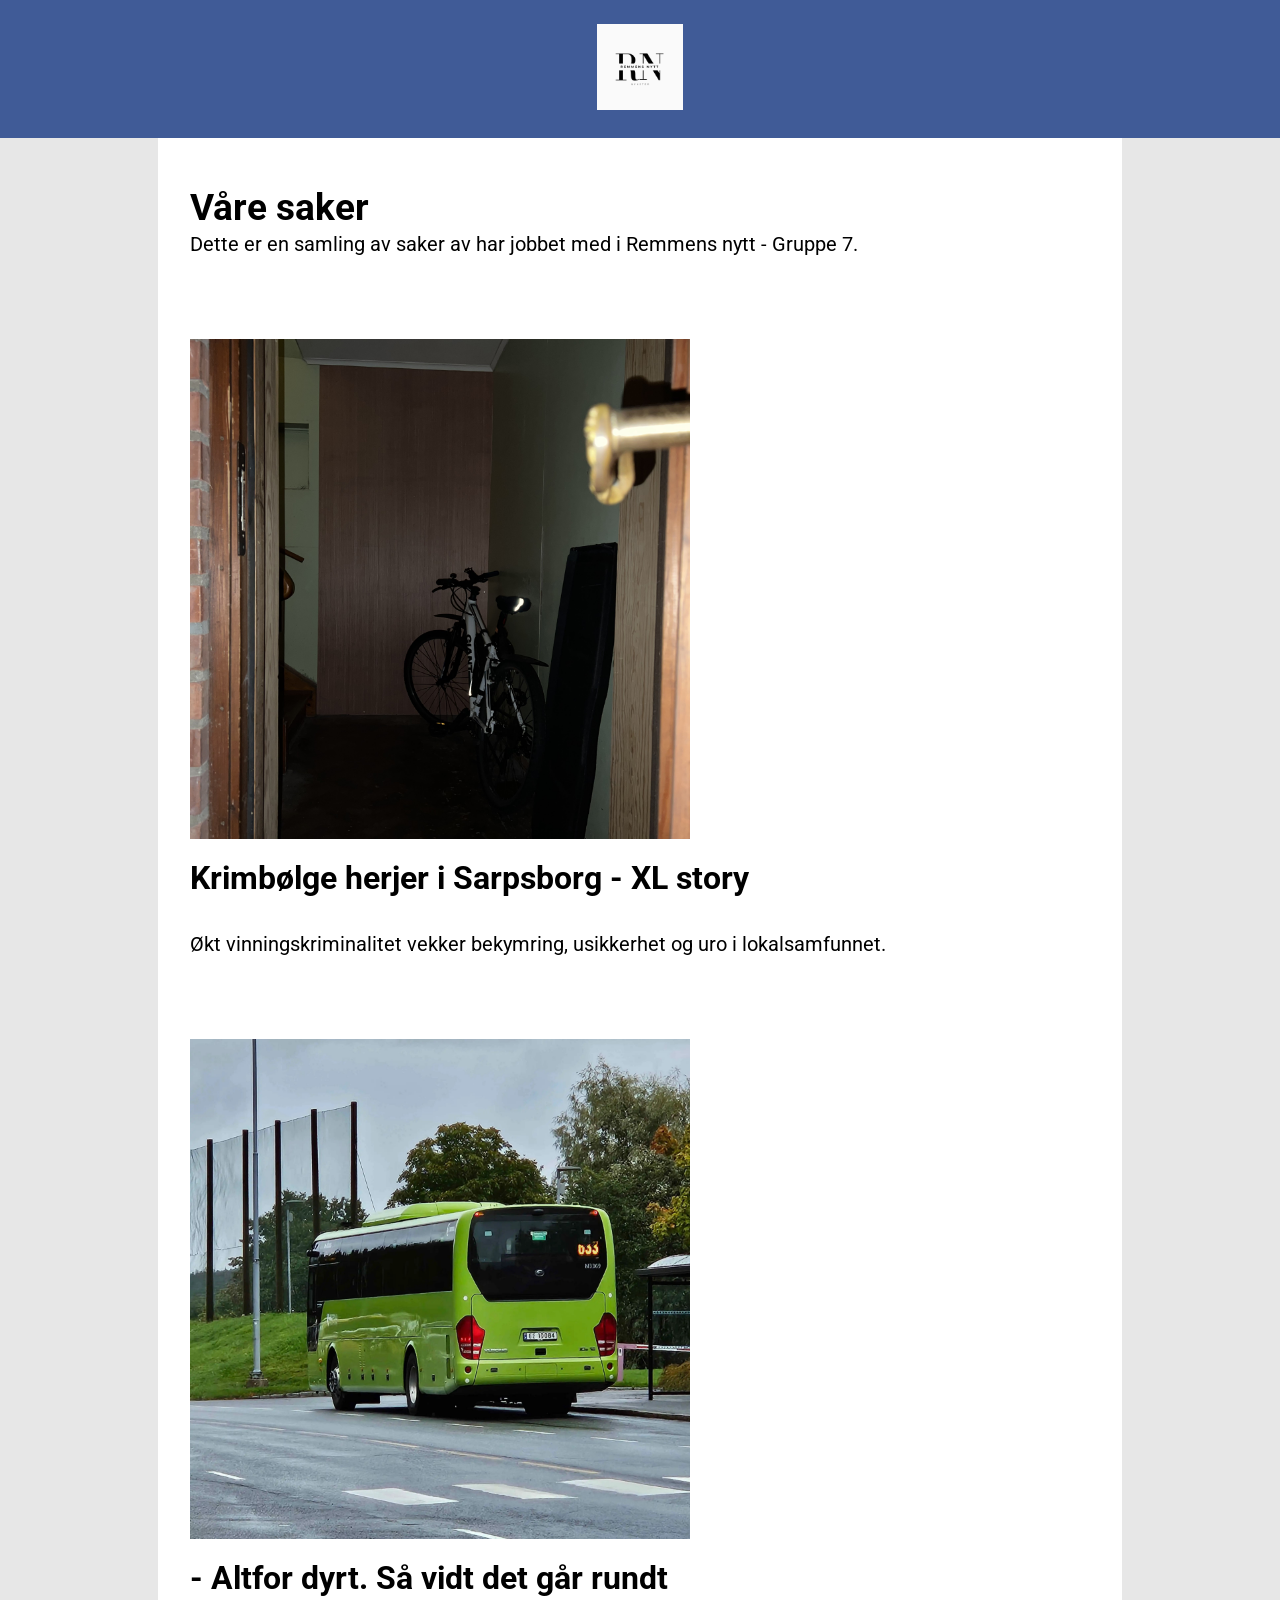
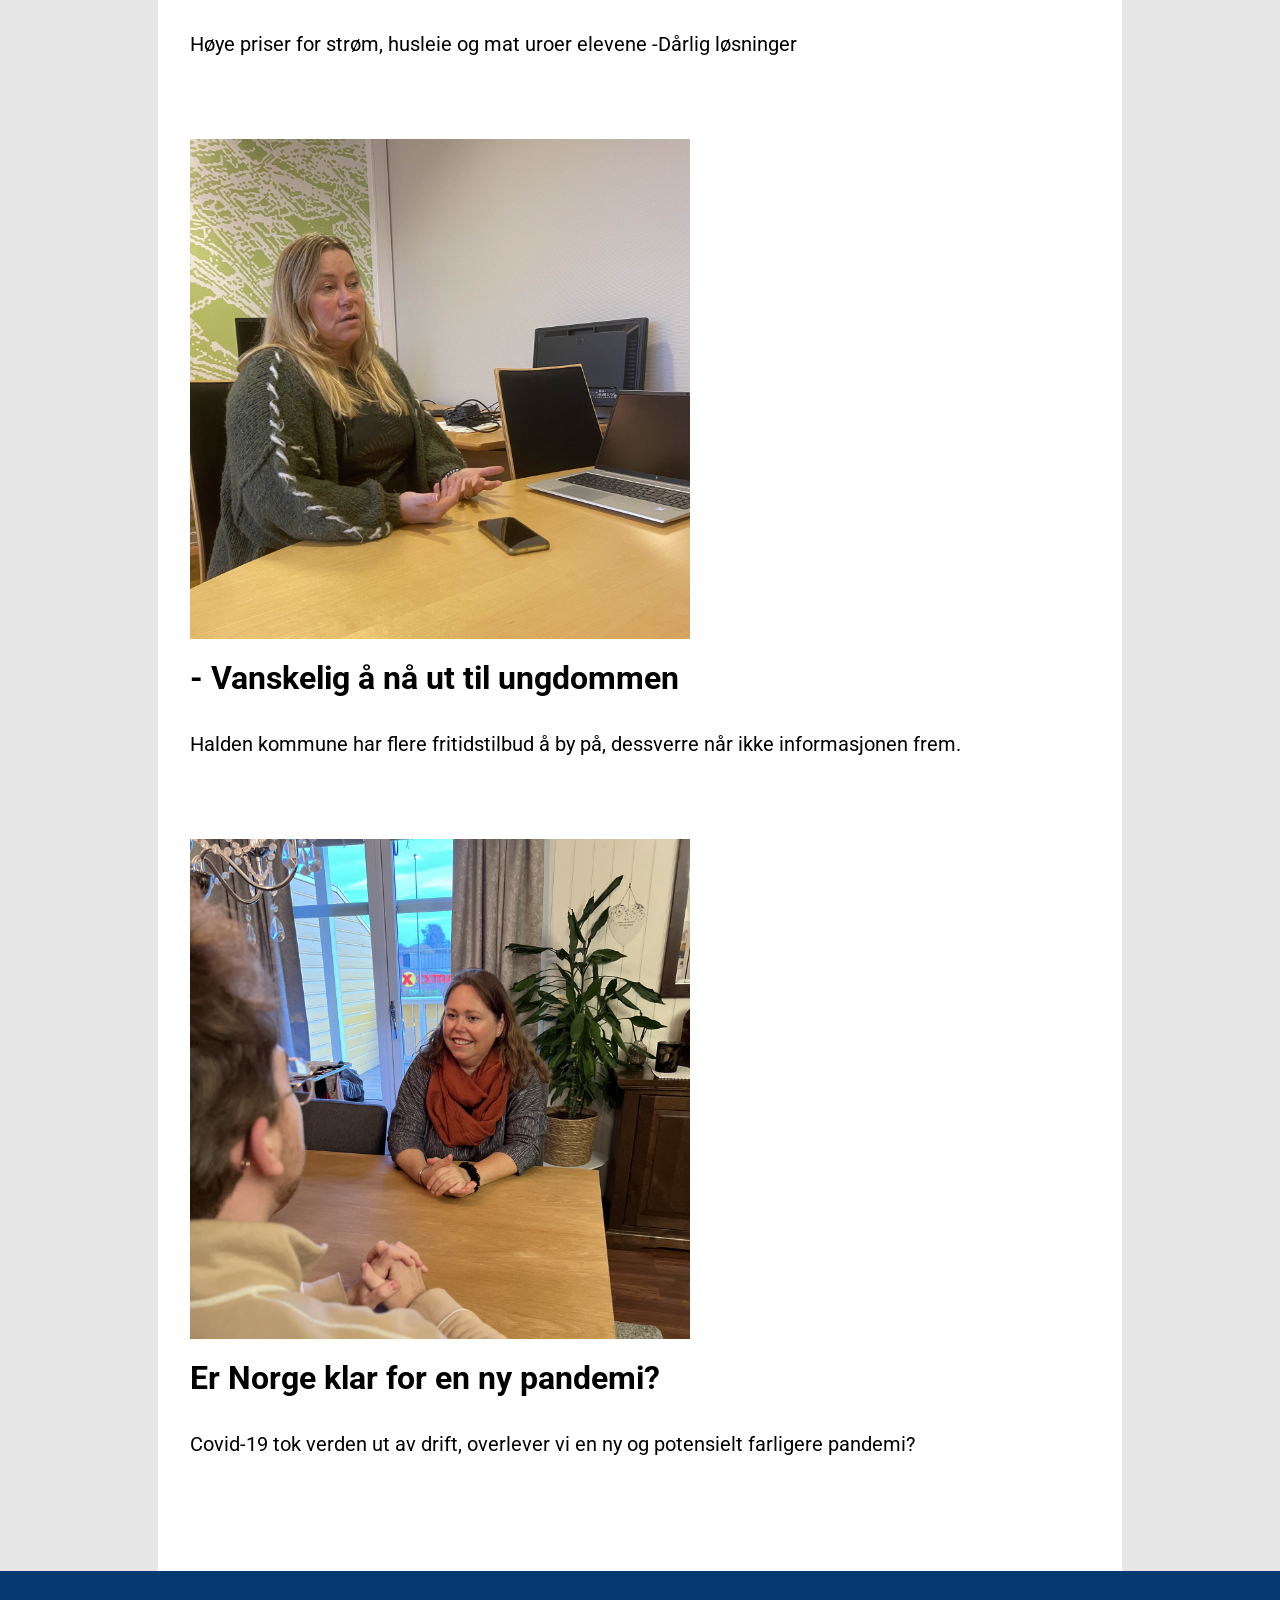
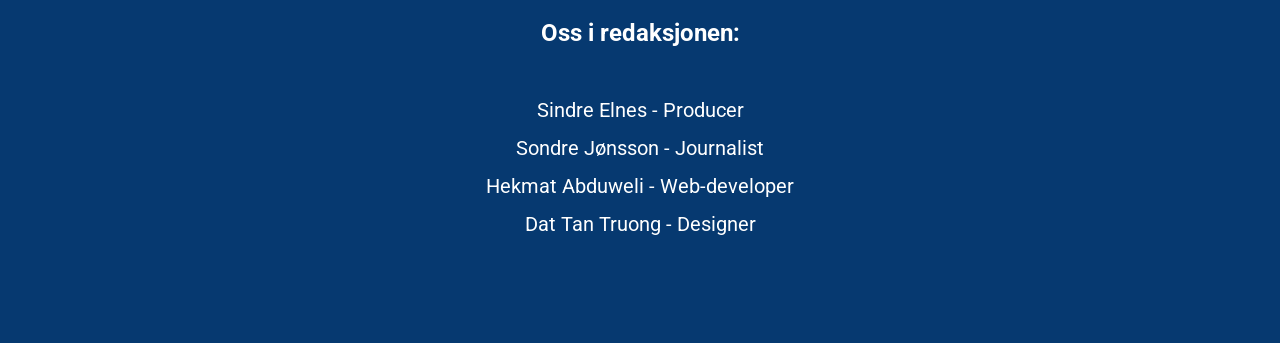
<file: testthetech/template.html>
<!DOCTYPE html>
<html lang="en">
<head>
    <meta charset="UTF-8">
    <meta name="viewport" content="width=device-width, initial-scale=1.0">
    <link rel="stylesheet" href="style.css" type="text/css">
    <link rel="stylesheet" href="template.css">
    <title>Document</title>
</head>
<body>
    <header>
        <nav>
            <a href="template.html"><img class="logopic" src="./bildet/Remmens_nytt_logo.png" alt="logo"></a>
        </nav>
    </header>
    <main class="main">
        <h1>Våre saker</h1>
        <p>Dette er en samling av saker av har jobbet med i Remmens nytt - Gruppe 7.</p>
        <section>
            <article>
                
                <a href="./xlsak/xlsak.html"><img src="./bildet/portodor.jpeg" alt="Beskrivelse av bildet" class="portopics"></a>
                <h2><a href="./xlsak/xlsak.html">Krimbølge herjer i Sarpsborg - XL story</a></h2>
                <p><a href="./xlsak/xlsak.html">Økt vinningskriminalitet vekker bekymring, usikkerhet og uro i lokalsamfunnet.</a></p>
            </article>
            <article>
                
                <a href="./sak1.html"><img src="./bildet/portobuss.jpg" alt="Beskrivelse av bildet" class="portopics"></a>
                <h2><a href="./sak1.html">- Altfor dyrt. Så vidt det går rundt</a></h2>
                <p><a href="./sak1.html">Høye priser for strøm, husleie og mat uroer elevene -Dårlig løsninger</a></p>
            </article>
            <article>
                
                <a href="./sak2/fritidsaktiviteter.html"><img src="./bildet/Eva_1x1.jpg" alt="Beskrivelse av bildet" class="portopics"></a>
                <h2><a href="./sak2/fritidsaktiviteter.html">- Vanskelig å nå ut til ungdommen</a></h2>
                <p><a href="./sak2/fritidsaktiviteter.html">Halden kommune har flere fritidstilbud å by på, dessverre når ikke informasjonen frem.</a></p>
            </article>
            <article>
                
                <a href="./sak3/sak3.html"><img src="bildet/portokristin.jpeg" alt="Beskrivelse av bildet" class="portopics"></a>
                <h2><a href="./sak3/sak3.html">Er Norge klar for en ny pandemi? </a></h2>
                <p><a href="./sak3/sak3.html">Covid-19 tok verden ut av drift, overlever vi en ny og potensielt farligere pandemi?</a></p>
            </article>
        </section>

    </main>
    <footer>
        <h2>Oss i redaksjonen:</h2>
        <ul>
            <li>Sindre Elnes - Producer</li>
            <li>Sondre Jønsson - Journalist</li>
            <li>Hekmat Abduweli - Web-developer</li>
            <li>Dat Tan Truong - Designer</li>
        </ul>
    </footer>
</body>
</html>
</file>
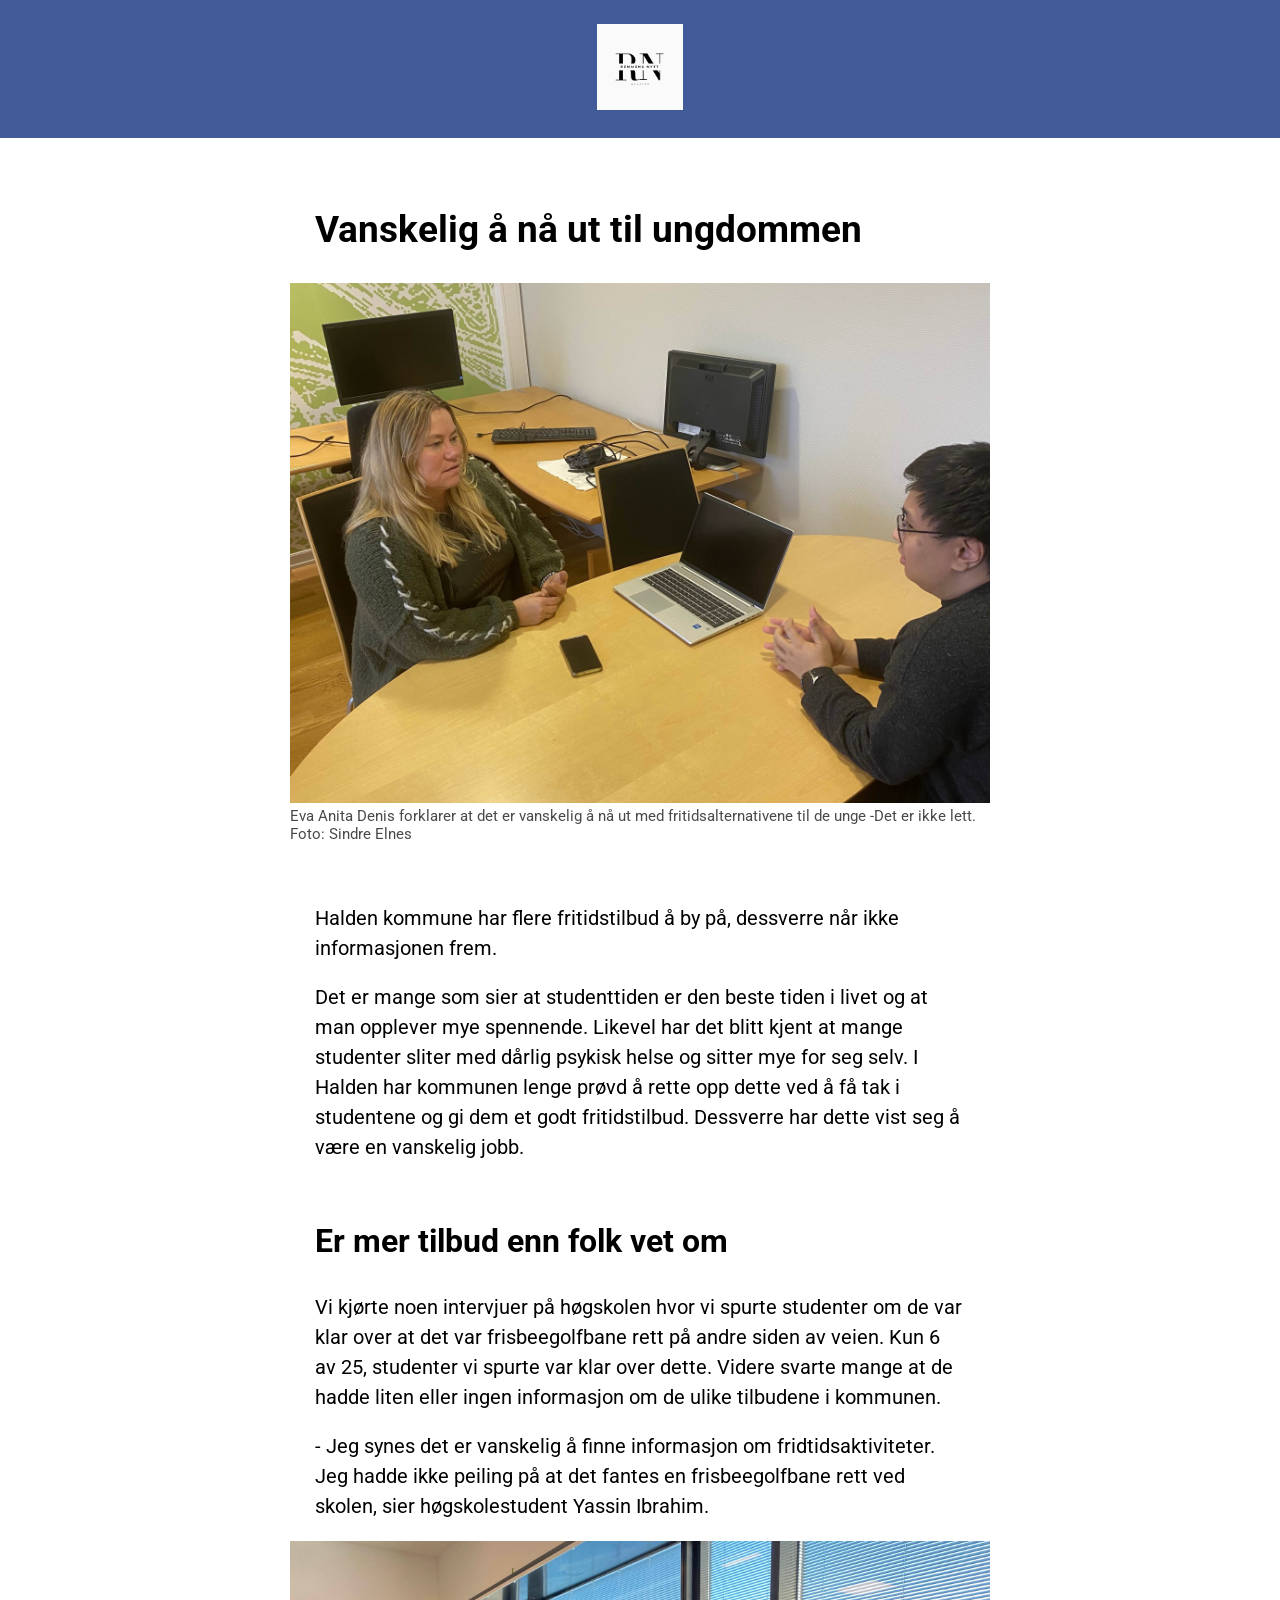
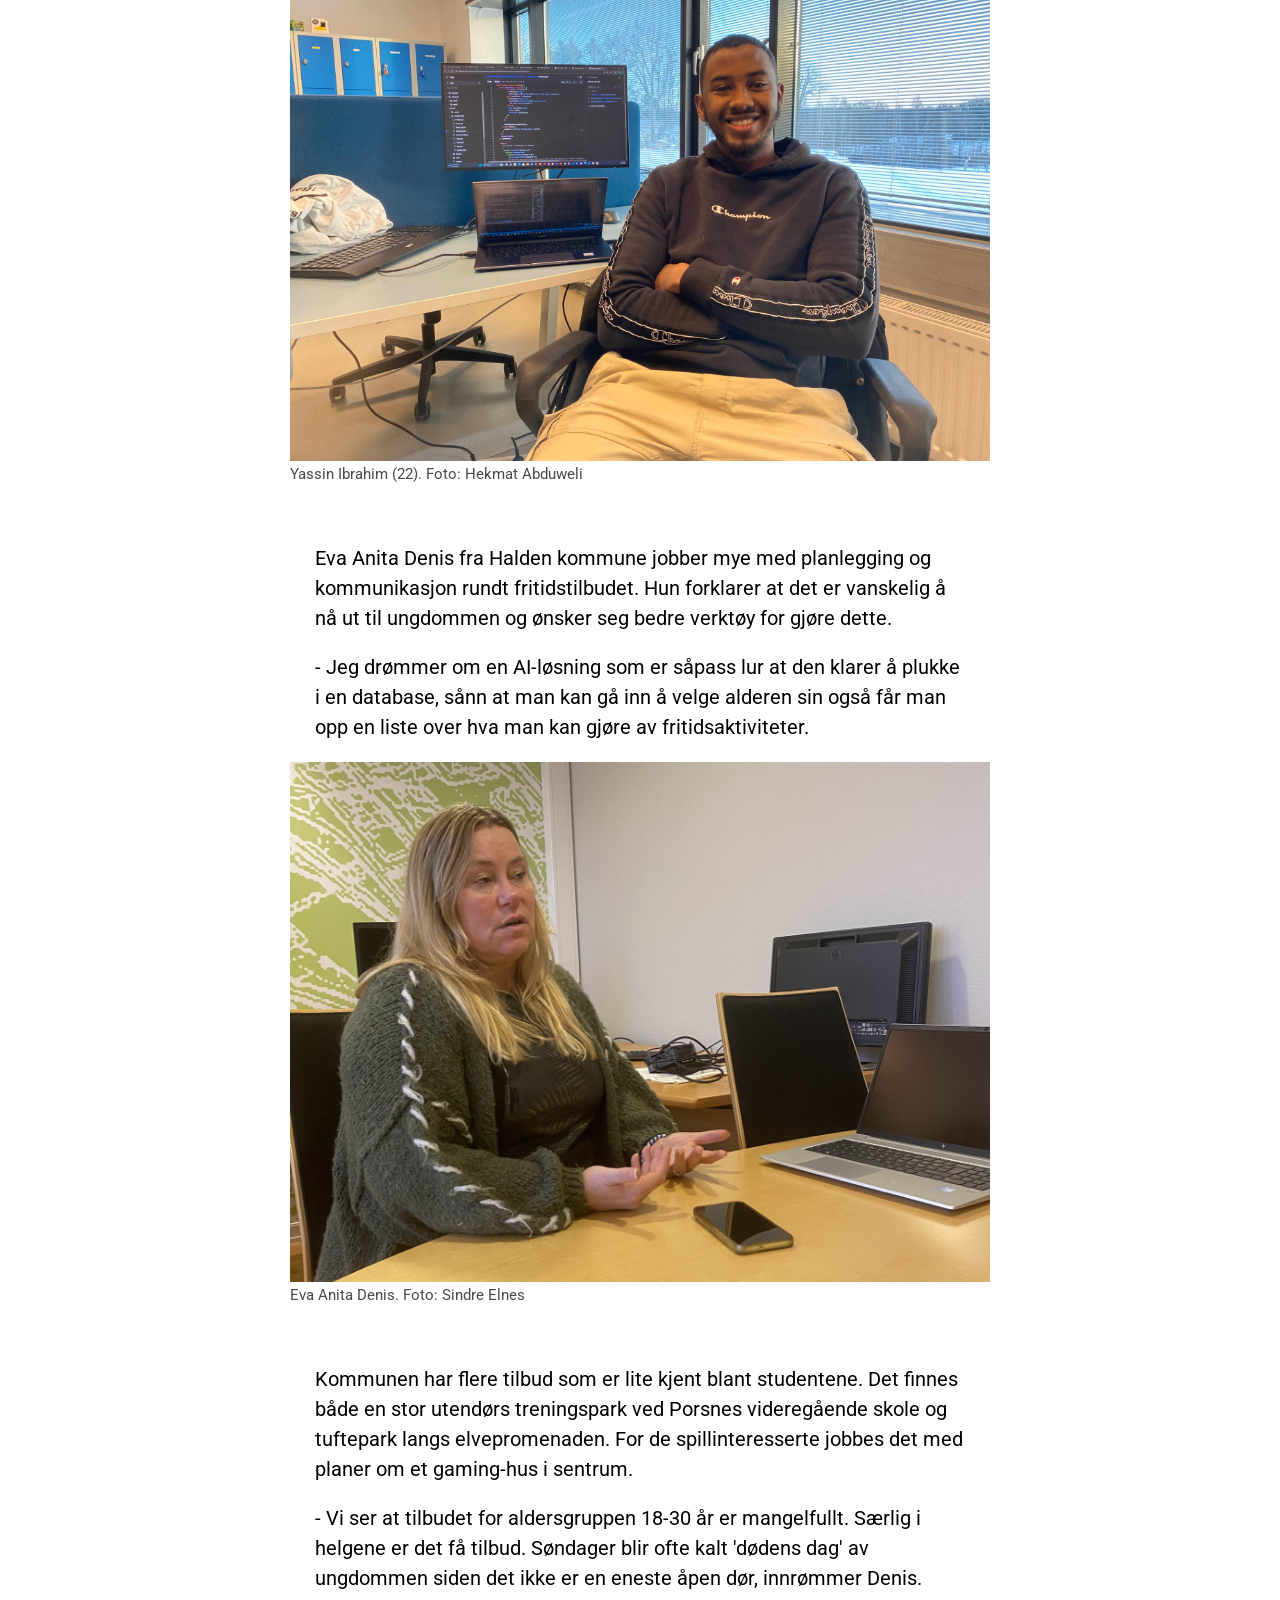
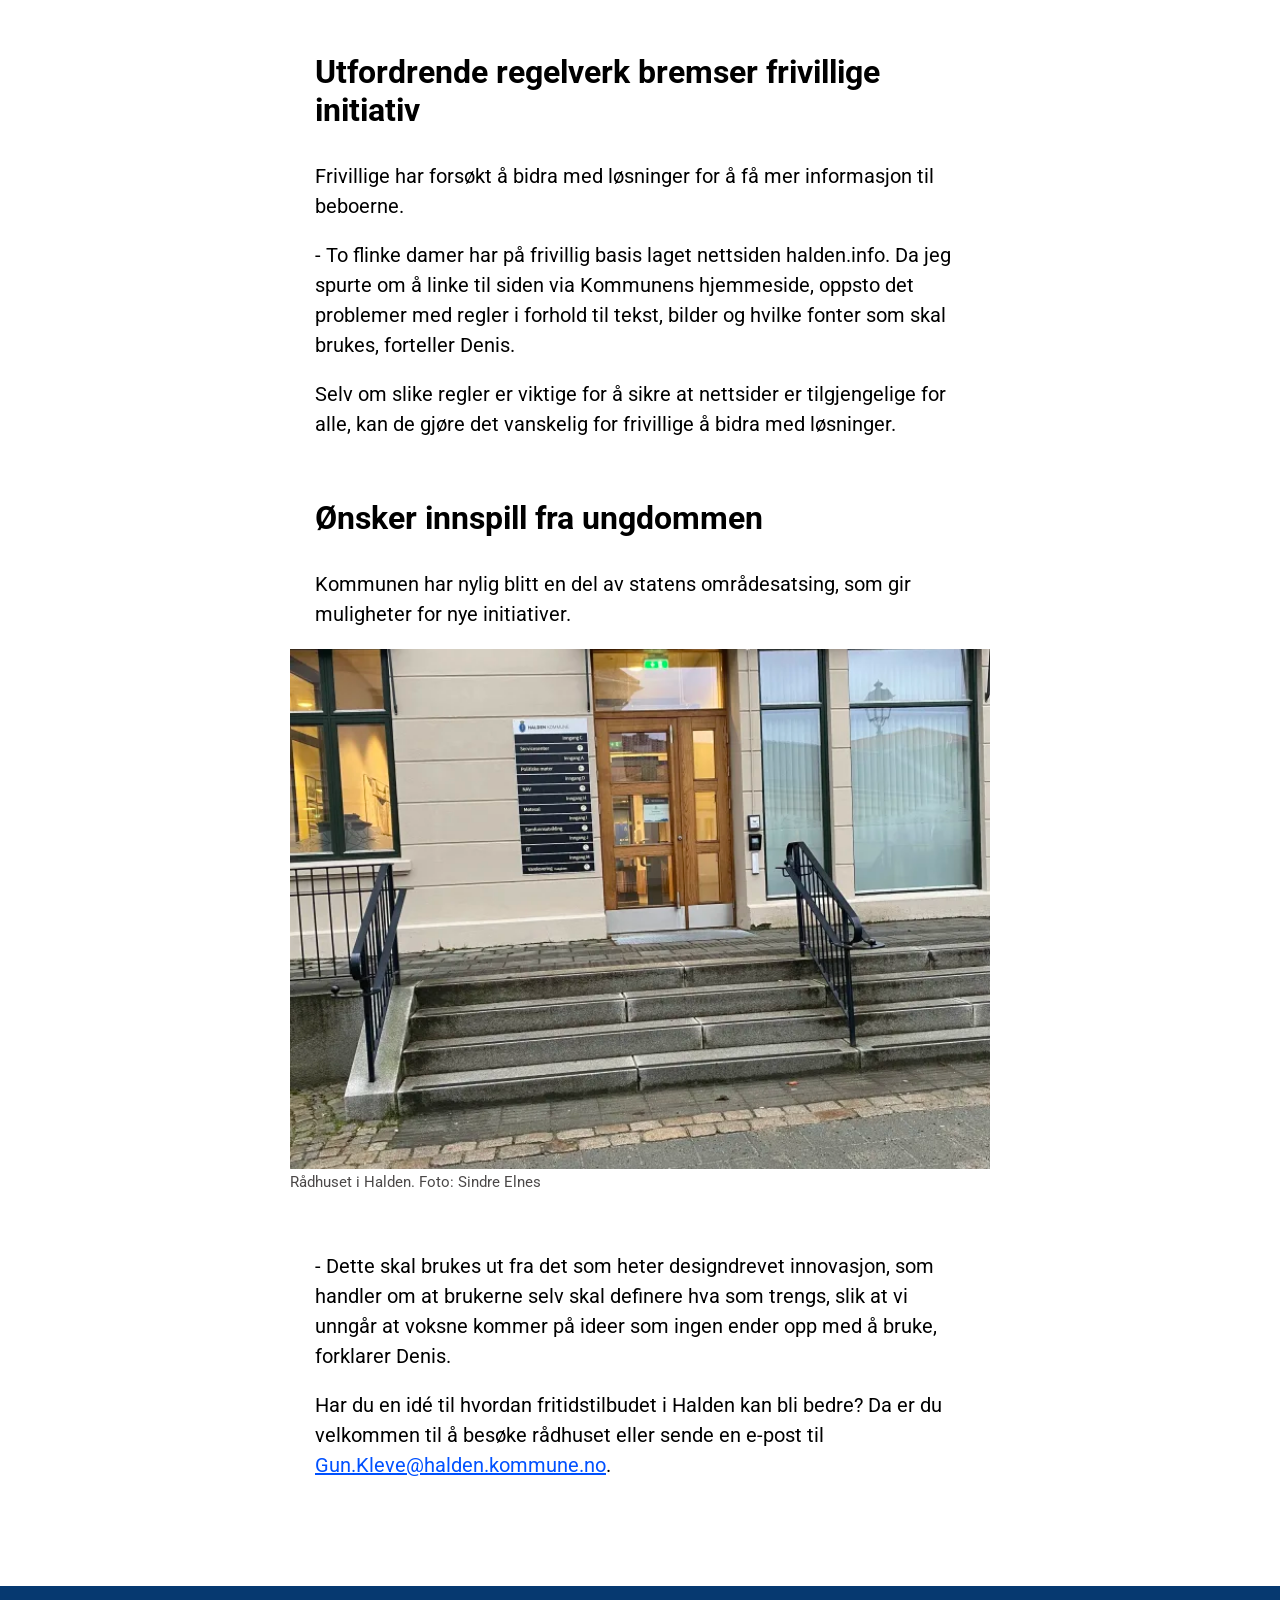
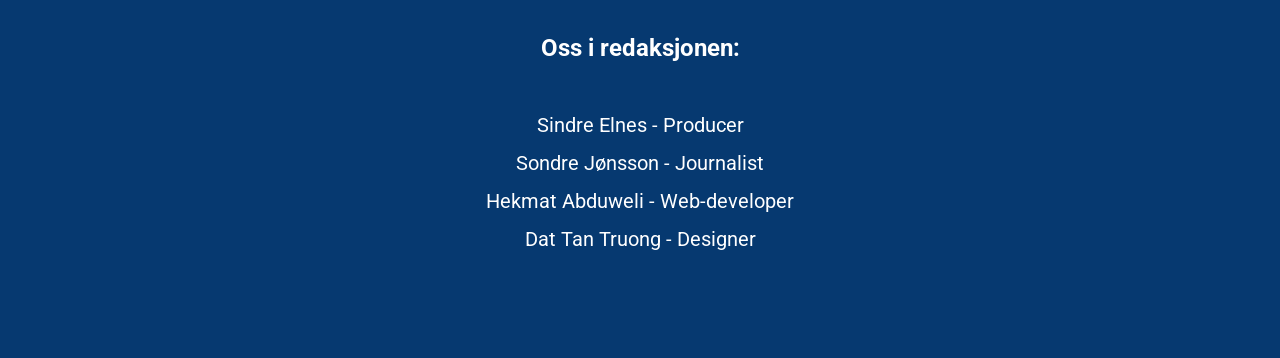
<file: Eksamen_komdesign/sak2/fritidsaktiviteter.html>
<!DOCTYPE html>
<html lang="en">

<head>
    <meta charset="UTF-8">
    <meta name="viewport" content="width=device-width, initial-scale=1.0">
    <link rel="stylesheet" href="../style.css" type="text/css">
    <link rel="stylesheet" href="sak2.css" type="text/css">
    <title>- Vanskelig å nå ut til ungdommen</title>
</head>

<body>
    <header>
        <nav>
            <a href="../index.html"><img class="logopic" src="../bildet/Remmens_nytt_logo.png" alt="logo"></a>
        </nav>
    </header>
    <main>
        <section class="normal-section">
            <article>
                <div class="paragraph">
                    <h1>Vanskelig å nå ut til ungdommen</h1>
                </div>
                    <figure>
                        <img src="../bildet/intervjusak2.jpg" alt="">
                        <figcaption>Eva Anita Denis forklarer at det er vanskelig å nå ut med fritidsalternativene til de unge -Det er ikke lett. Foto: Sindre Elnes</figcaption>
                    </figure>
                <div class="paragraph">     
                    <p>Halden kommune har flere fritidstilbud å by på, dessverre når ikke informasjonen frem.
                    </p>
                    <br>
                    <p>Det er mange som sier at studenttiden er den beste tiden i livet og at man opplever mye
                        spennende. Likevel har det blitt kjent at mange studenter sliter med dårlig psykisk helse
                        og sitter mye for seg selv. I Halden har kommunen lenge prøvd å rette opp dette ved å få
                        tak i studentene og gi dem et godt fritidstilbud. Dessverre har dette vist seg å være en
                        vanskelig jobb.
                    </p>
                </div>

                <div class="paragraph">
                    <h2>Er mer tilbud enn folk vet om </h2>
                    <p>Vi kjørte noen intervjuer på høgskolen hvor vi spurte studenter om de var klar over at det
                        var frisbeegolfbane rett på andre siden av veien. Kun 6 av 25, studenter vi spurte var klar
                        over dette. Videre svarte mange at de hadde liten eller ingen informasjon om de ulike
                        tilbudene i kommunen.
                    </p>
                    <br>
                    <p>- Jeg synes det er vanskelig å finne informasjon om fridtidsaktiviteter. Jeg hadde ikke peiling på at det fantes en frisbeegolfbane rett ved skolen, sier høgskolestudent Yassin Ibrahim.
                    </p>
                </div>
                <figure>
                    <img src="../bildet/Yassin.jpg" alt="">
                    <figcaption>Yassin Ibrahim (22). Foto: Hekmat Abduweli</figcaption>
                </figure>
                <div class="paragraph">
                    <p>Eva Anita Denis fra Halden kommune jobber mye med planlegging og kommunikasjon rundt fritidstilbudet. Hun forklarer at det er vanskelig å nå ut til ungdommen og ønsker seg bedre verktøy for gjøre dette.</p>
                    <br>
                    <p>- Jeg drømmer om en AI-løsning som er såpass lur at den klarer å plukke i en database,
                        sånn at man kan gå inn å velge alderen sin også får man opp en liste over hva man kan
                        gjøre av fritidsaktiviteter.
                    </p>
                </div>
                <figure>
                    <img src="../bildet/Eva_1x1.jpg" alt="">
                    <figcaption>Eva Anita Denis. Foto: Sindre Elnes</figcaption>
                </figure>
                <div class="paragraph">
                    <p>Kommunen har flere tilbud som er lite kjent blant studentene. Det finnes både en stor
                        utendørs treningspark ved Porsnes videregående skole og tuftepark langs
                        elvepromenaden. For de spillinteresserte jobbes det med planer om et gaming-hus i
                        sentrum.
                    </p>
                    <br>
                    <p>- Vi ser at tilbudet for aldersgruppen 18-30 år er mangelfullt. Særlig i helgene er det få
                        tilbud. Søndager blir ofte kalt 'dødens dag' av ungdommen siden det ikke er en eneste
                        åpen dør, innrømmer Denis.
                    </p>
                </div>
                <div class="paragraph">
                    <h2>Utfordrende regelverk bremser frivillige initiativ</h2>
                    <p>Frivillige har forsøkt å bidra med løsninger for å få mer informasjon til beboerne.
                    </p>
                    <br>
                    <p>- To flinke damer har på frivillig basis laget nettsiden halden.info. Da jeg spurte om å
                        linke til siden via Kommunens hjemmeside, oppsto det problemer med regler i forhold
                        til tekst, bilder og hvilke fonter som skal brukes, forteller Denis.
                    </p>
                    <br>
                    <p>Selv om slike regler er viktige for å sikre at nettsider er tilgjengelige for alle, kan de gjøre
                        det vanskelig for frivillige å bidra med løsninger.
                    </p>
                </div>
                <div class="paragraph">
                    <h2>Ønsker innspill fra ungdommen</h2>
                    <p>Kommunen har nylig blitt en del av statens områdesatsing, som gir muligheter for nye
                        initiativer.
                    </p>
                </div>
                <figure>
                    <img src="../bildet/raadhuseth.webp" alt="">
                    <figcaption>Rådhuset i Halden. Foto: Sindre Elnes</figcaption>
                </figure>
                <div class="paragraph">
                    <p>- Dette skal brukes ut fra det som heter designdrevet innovasjon, som handler om at
                        brukerne selv skal definere hva som trengs, slik at vi unngår at voksne kommer på ideer
                        som ingen ender opp med å bruke, forklarer Denis.
                    </p>
                    <br>
                    <p>Har du en idé til hvordan fritidstilbudet i Halden kan bli bedre? Da er du velkommen til å
                        besøke rådhuset eller sende en e-post til <a
                            href="mailto:Gun.Kleve@halden.kommune.no">Gun.Kleve@halden.kommune.no</a>.
                    </p>
                    <br><br><br><br>
                </div>


            </article>
        </section>

    </main>
    <footer>
        <h2>Oss i redaksjonen:</h2>
        <ul>
            <li>Sindre Elnes - Producer</li>
            <li>Sondre Jønsson - Journalist</li>
            <li>Hekmat Abduweli - Web-developer</li>
            <li>Dat Tan Truong - Designer</li>
        </ul>
    </footer>
</body>

</html>
</file>
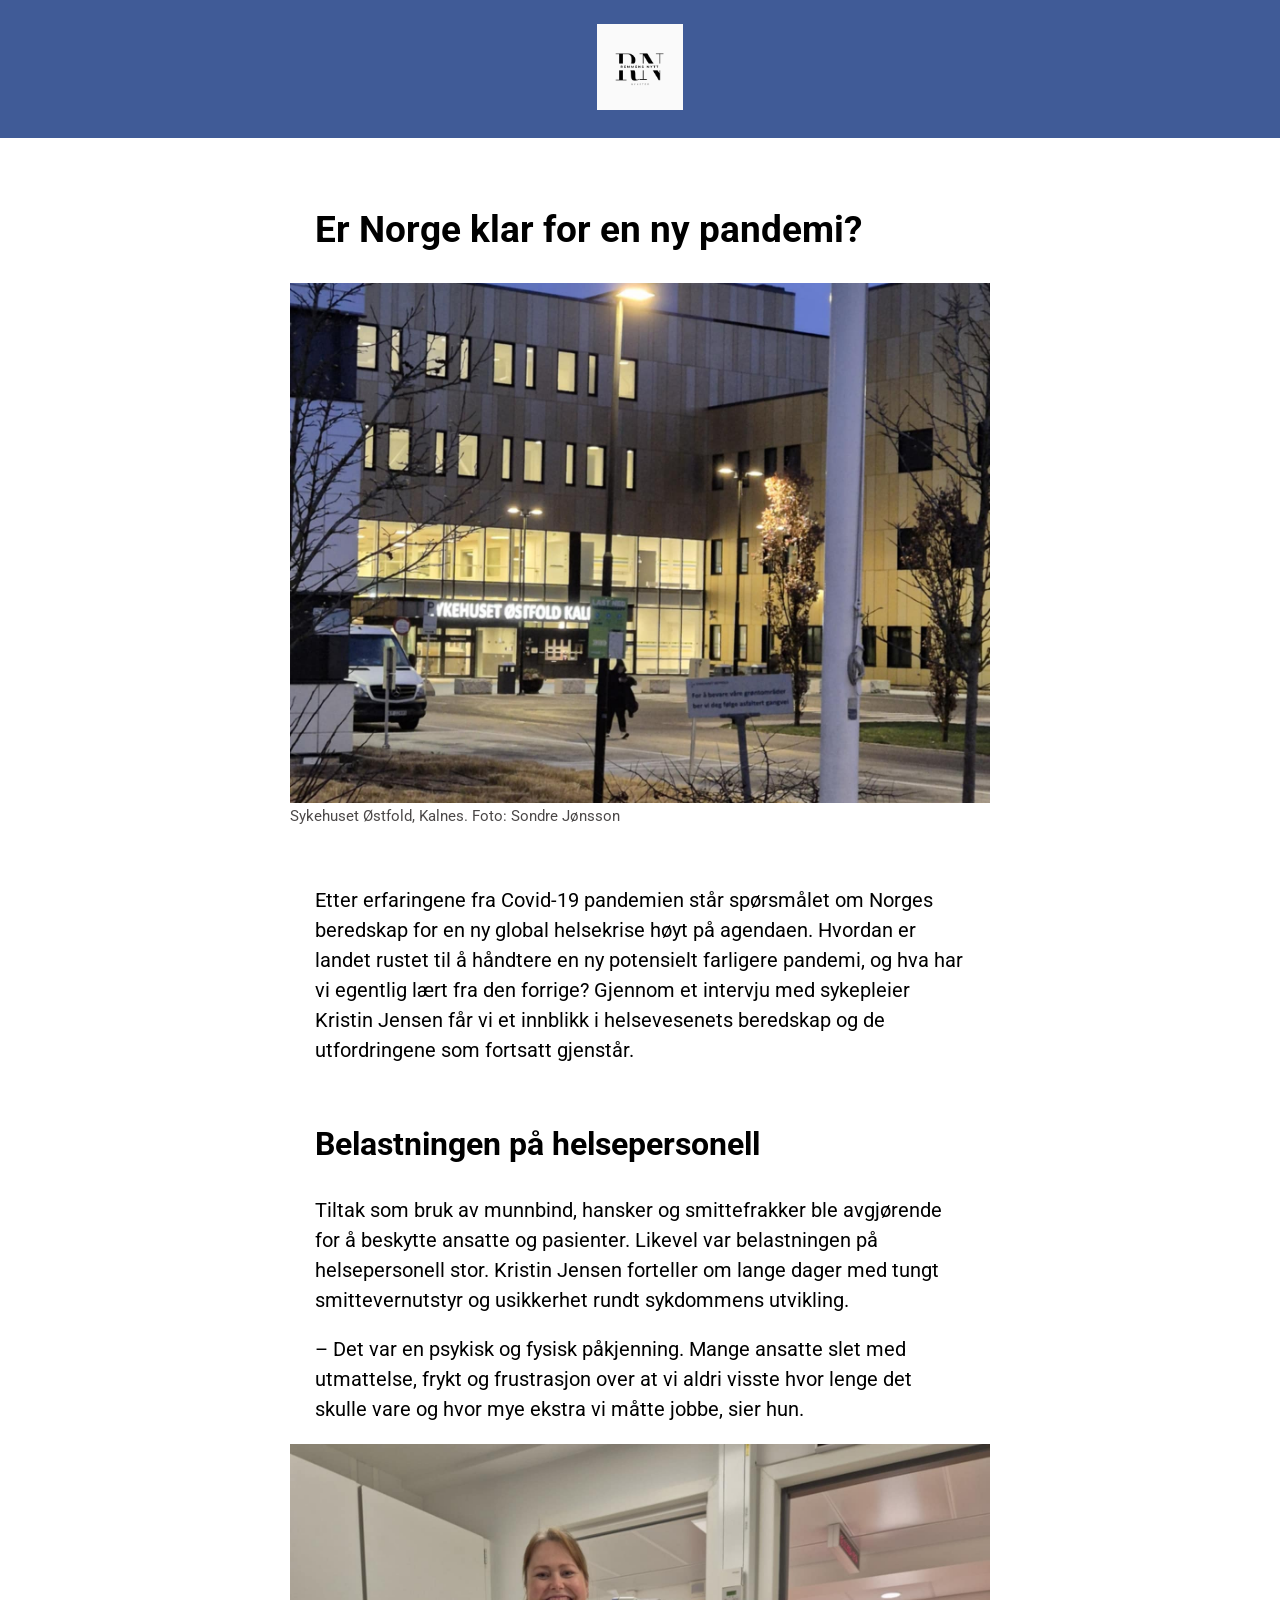
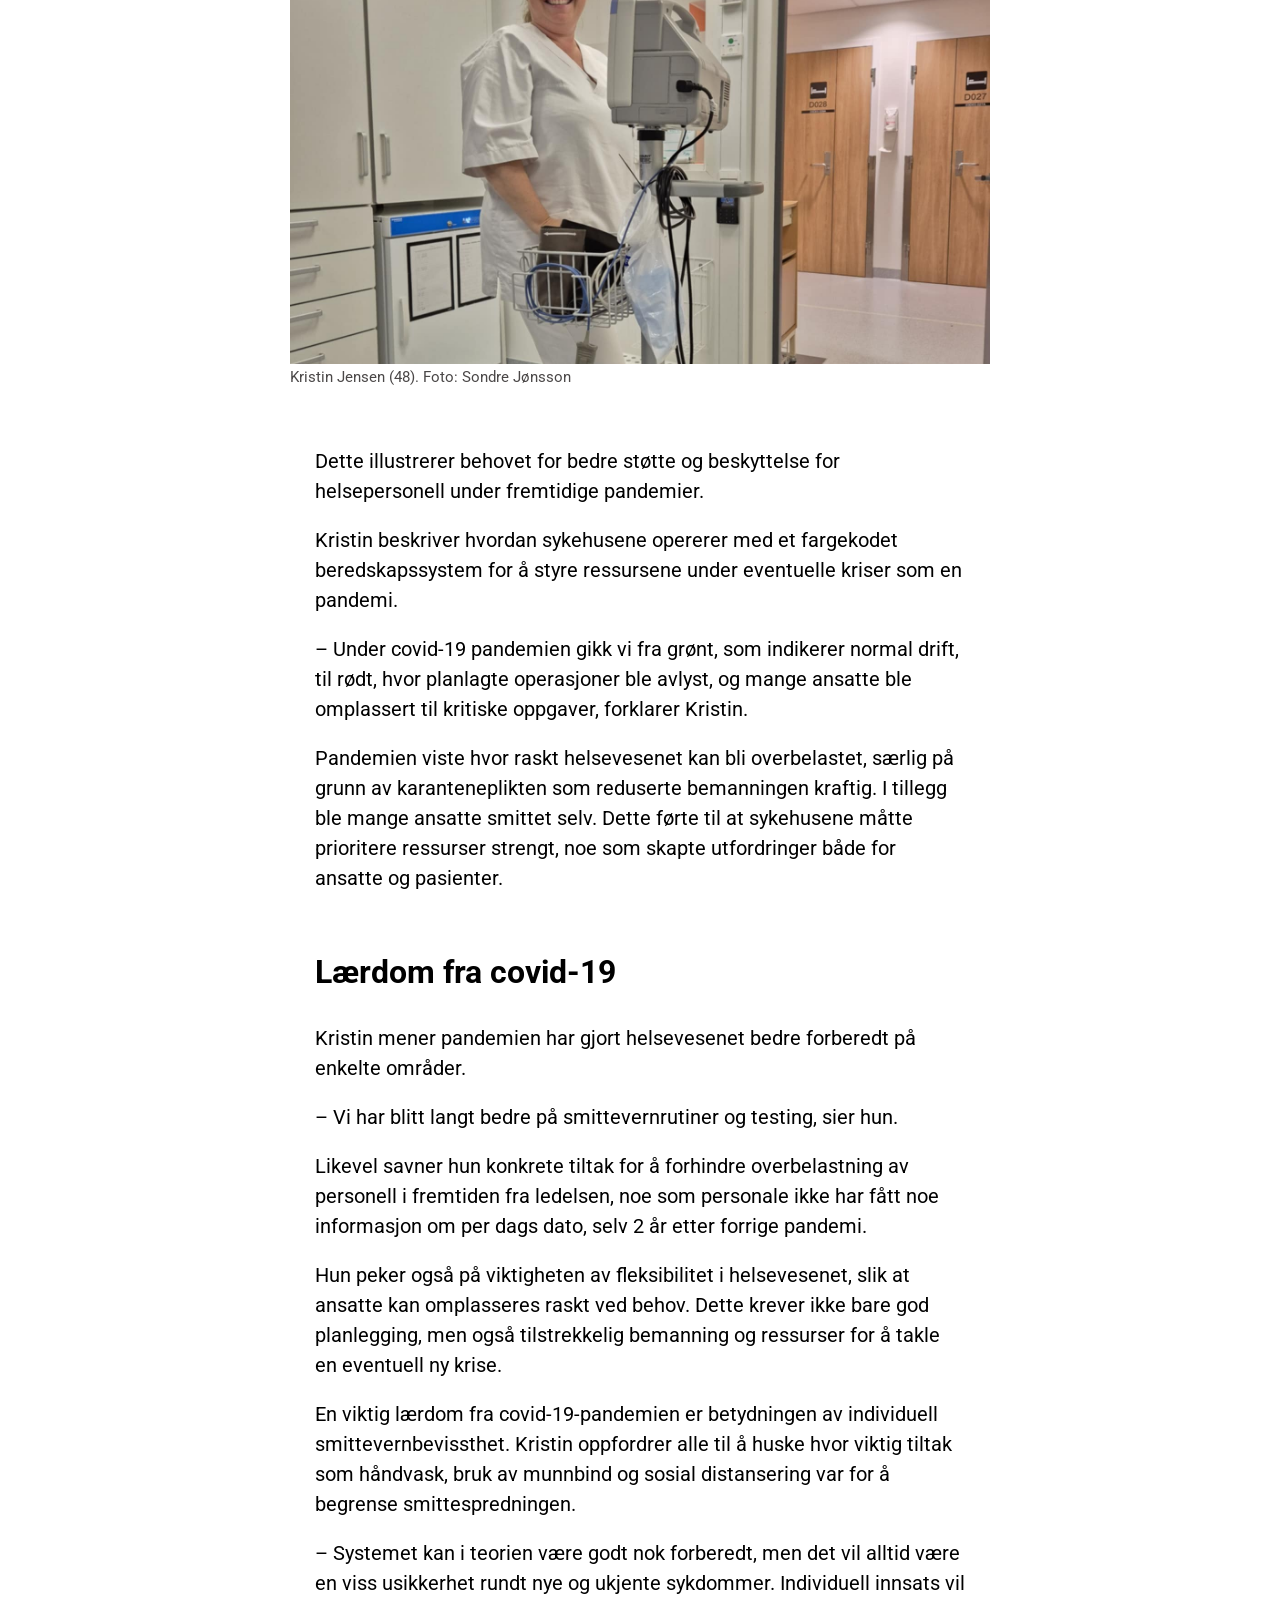
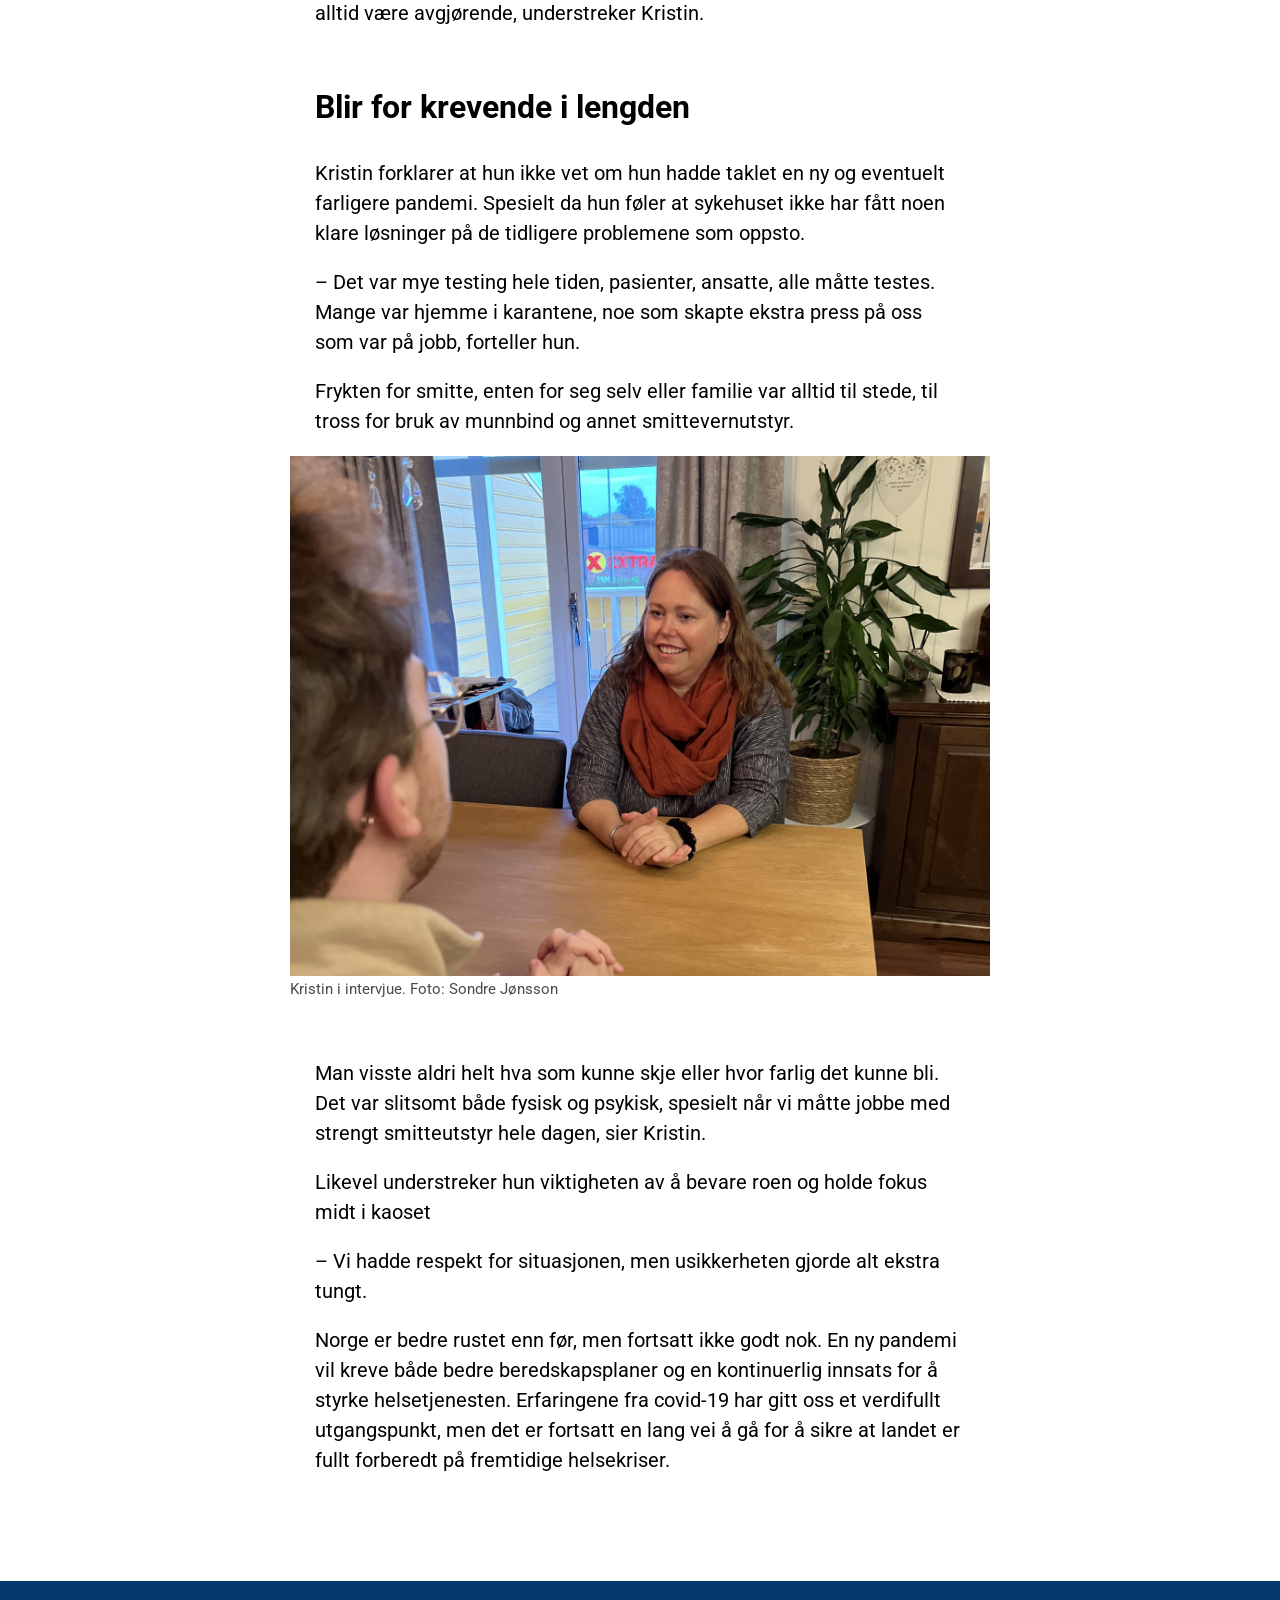
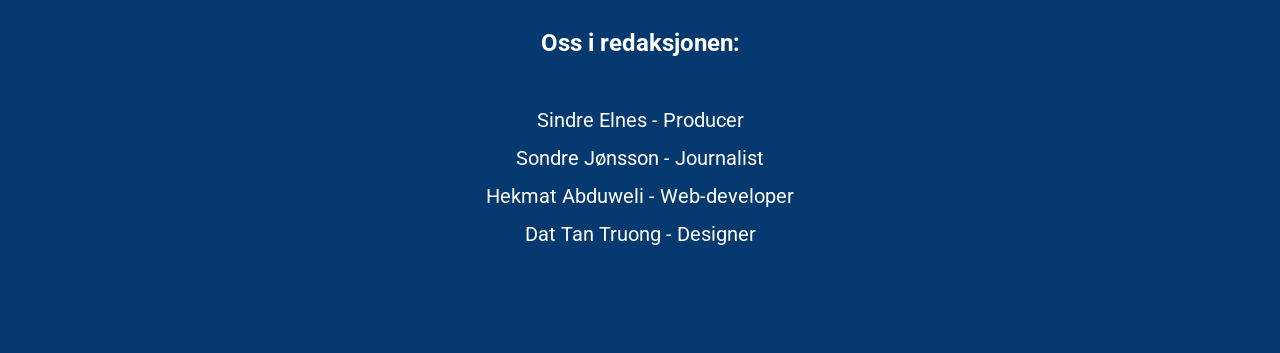
<file: Eksamen_komdesign/sak3/sak3.html>
<!DOCTYPE html>
<html lang="en">

<head>
    <meta charset="UTF-8">
    <meta name="viewport" content="width=device-width, initial-scale=1.0">
    <link rel="stylesheet" href="../style.css">
    <title>Document</title>
</head>

<body>
    <header>
        <nav>
            <a href="../index.html"><img class="logopic" src="../bildet/Remmens_nytt_logo.png" alt="logo"></a>
        </nav>
    </header>
    <main>
        <section class="normal-section">
            <article>
                <div class="paragraph">
                    <h1>Er Norge klar for en ny pandemi?</h1>
                </div>
                    <figure>
                        <img src="../bilder_kalnes/Kalnes2.JPG" alt="">
                        <figcaption>Sykehuset Østfold, Kalnes. Foto: Sondre Jønsson</figcaption>
                    </figure>
                <div class="paragraph">
                    <p>Etter erfaringene fra Covid-19 pandemien står spørsmålet om Norges beredskap for en
                        ny global helsekrise høyt på agendaen. Hvordan er landet rustet til å håndtere en ny
                        potensielt farligere pandemi, og hva har vi egentlig lært fra den forrige? Gjennom et
                        intervju med sykepleier Kristin Jensen får vi et innblikk i helsevesenets beredskap og de
                        utfordringene som fortsatt gjenstår.</p>
                </div>
                <div class="paragraph">
                    <h2>Belastningen på helsepersonell</h2>
                    <p>Tiltak som bruk av munnbind, hansker og smittefrakker ble avgjørende for å beskytte
                        ansatte og pasienter. Likevel var belastningen på helsepersonell stor. Kristin Jensen forteller
                        om lange dager med tungt smittevernutstyr og usikkerhet rundt sykdommens utvikling.</p>
                    <br>
                    <p>– Det var en psykisk og fysisk påkjenning. Mange ansatte slet med utmattelse, frykt og
                        frustrasjon over at vi aldri visste hvor lenge det skulle vare og hvor mye ekstra vi måtte
                        jobbe, sier hun.</p>
                    </div>
                    <figure>
                        <img src="../bilder_kalnes/Kristin1_2.JPG" alt="">
                        <figcaption>Kristin Jensen (48). Foto: Sondre Jønsson</figcaption>
                    </figure>
                    <div class="paragraph">
                    <p>Dette illustrerer behovet for bedre støtte og beskyttelse for helsepersonell under
                        fremtidige pandemier.</p>
                    <br>
                    <p>Kristin beskriver hvordan sykehusene opererer med et fargekodet beredskapssystem
                        for å styre ressursene under eventuelle kriser som en pandemi.</p>
                    <br>
                    <p>– Under covid-19 pandemien gikk vi fra grønt, som indikerer normal drift, til rødt, hvor
                        planlagte operasjoner ble avlyst, og mange ansatte ble omplassert til kritiske oppgaver,
                        forklarer Kristin.</p>
                    <br>
                    <p>Pandemien viste hvor raskt helsevesenet kan bli overbelastet, særlig på grunn av
                        karanteneplikten som reduserte bemanningen kraftig. I tillegg ble mange ansatte
                        smittet selv. Dette førte til at sykehusene måtte prioritere ressurser strengt, noe som
                        skapte utfordringer både for ansatte og pasienter.</p>
                </div>
                <div class="paragraph">
                    <h2>Lærdom fra covid-19</h2>
                    <p>Kristin mener pandemien har gjort helsevesenet bedre forberedt på enkelte områder.</p>
                    <br>
                    <p>– Vi har blitt langt bedre på smittevernrutiner og testing, sier hun.</p>
                    <br>
                    <p>Likevel savner hun konkrete tiltak for å forhindre overbelastning av personell i fremtiden
                        fra ledelsen, noe som personale ikke har fått noe informasjon om per dags dato, selv 2
                        år etter forrige pandemi.</p>
                    <br>
                    <p>Hun peker også på viktigheten av fleksibilitet i helsevesenet, slik at ansatte kan
                        omplasseres raskt ved behov. Dette krever ikke bare god planlegging, men også
                        tilstrekkelig bemanning og ressurser for å takle en eventuell ny krise.</p>
                    <br>
                    <p>En viktig lærdom fra covid-19-pandemien er betydningen av individuell
                        smittevernbevissthet. Kristin oppfordrer alle til å huske hvor viktig tiltak som håndvask,
                        bruk av munnbind og sosial distansering var for å begrense smittespredningen.</p>
                    <br>
                    <p>– Systemet kan i teorien være godt nok forberedt, men det vil alltid være en viss
                        usikkerhet rundt nye og ukjente sykdommer. Individuell innsats vil alltid være
                        avgjørende, understreker Kristin.</p>
                </div>
                <div class="paragraph">
                    <h2>Blir for krevende i lengden</h2>
                    <p>Kristin forklarer at hun ikke vet om hun hadde taklet en ny og eventuelt farligere
                        pandemi. Spesielt da hun føler at sykehuset ikke har fått noen klare løsninger på de
                        tidligere problemene som oppsto.</p>
                    <br>
                    <p>– Det var mye testing hele tiden, pasienter, ansatte, alle måtte testes. Mange var
                        hjemme i karantene, noe som skapte ekstra press på oss som var på jobb, forteller hun.</p>
                    <br>
                    <p>Frykten for smitte, enten for seg selv eller familie var alltid til stede, til tross for bruk av
                        munnbind og annet smittevernutstyr.</p>
                    </div>
                    <figure>
                        <img src="../bildet/portokristin.jpeg" alt="">
                        <figcaption>Kristin i intervjue. Foto: Sondre Jønsson</figcaption>
                    </figure>
                    <div class="paragraph">
                    <p>Man visste aldri helt hva som kunne skje eller hvor farlig det kunne bli. Det var slitsomt
                        både fysisk og psykisk, spesielt når vi måtte jobbe med strengt smitteutstyr hele dagen,
                        sier Kristin.</p>
                    <br>
                    <p>Likevel understreker hun viktigheten av å bevare roen og holde fokus midt i kaoset</p>
                    <br>
                    <p>– Vi hadde respekt for situasjonen, men usikkerheten gjorde alt ekstra tungt.</p>
                    <br>
                    <p>Norge er bedre rustet enn før, men fortsatt ikke godt nok. En ny pandemi vil kreve både
                        bedre beredskapsplaner og en kontinuerlig innsats for å styrke helsetjenesten.
                        Erfaringene fra covid-19 har gitt oss et verdifullt utgangspunkt, men det er fortsatt en
                        lang vei å gå for å sikre at landet er fullt forberedt på fremtidige helsekriser.</p>
                        <br><br><br><br>
                </div>
            </article>
        </section>
    </main>
    <footer>
        <h2>Oss i redaksjonen:</h2>
        <ul>
            <li>Sindre Elnes - Producer</li>
            <li>Sondre Jønsson - Journalist</li>
            <li>Hekmat Abduweli - Web-developer</li>
            <li>Dat Tan Truong - Designer</li>
        </ul>
    </footer>
</body>

</html>
</file>
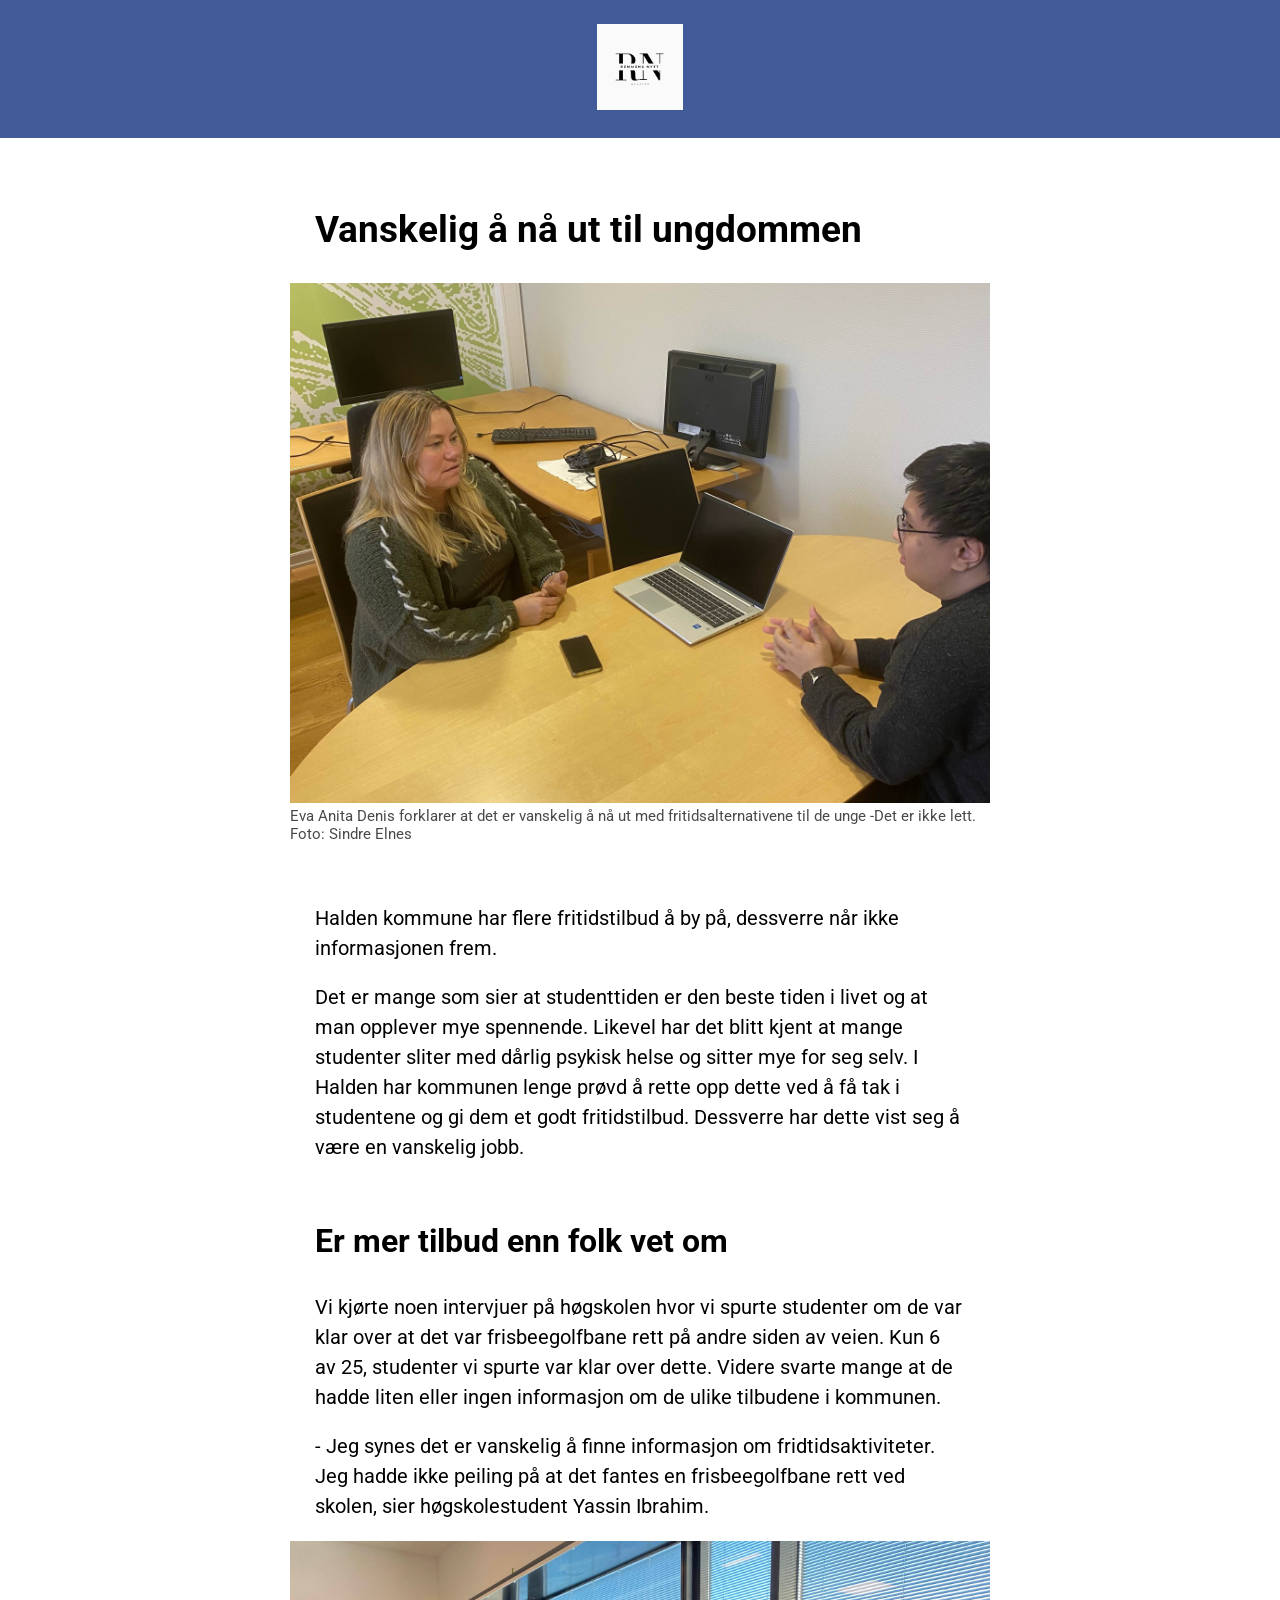
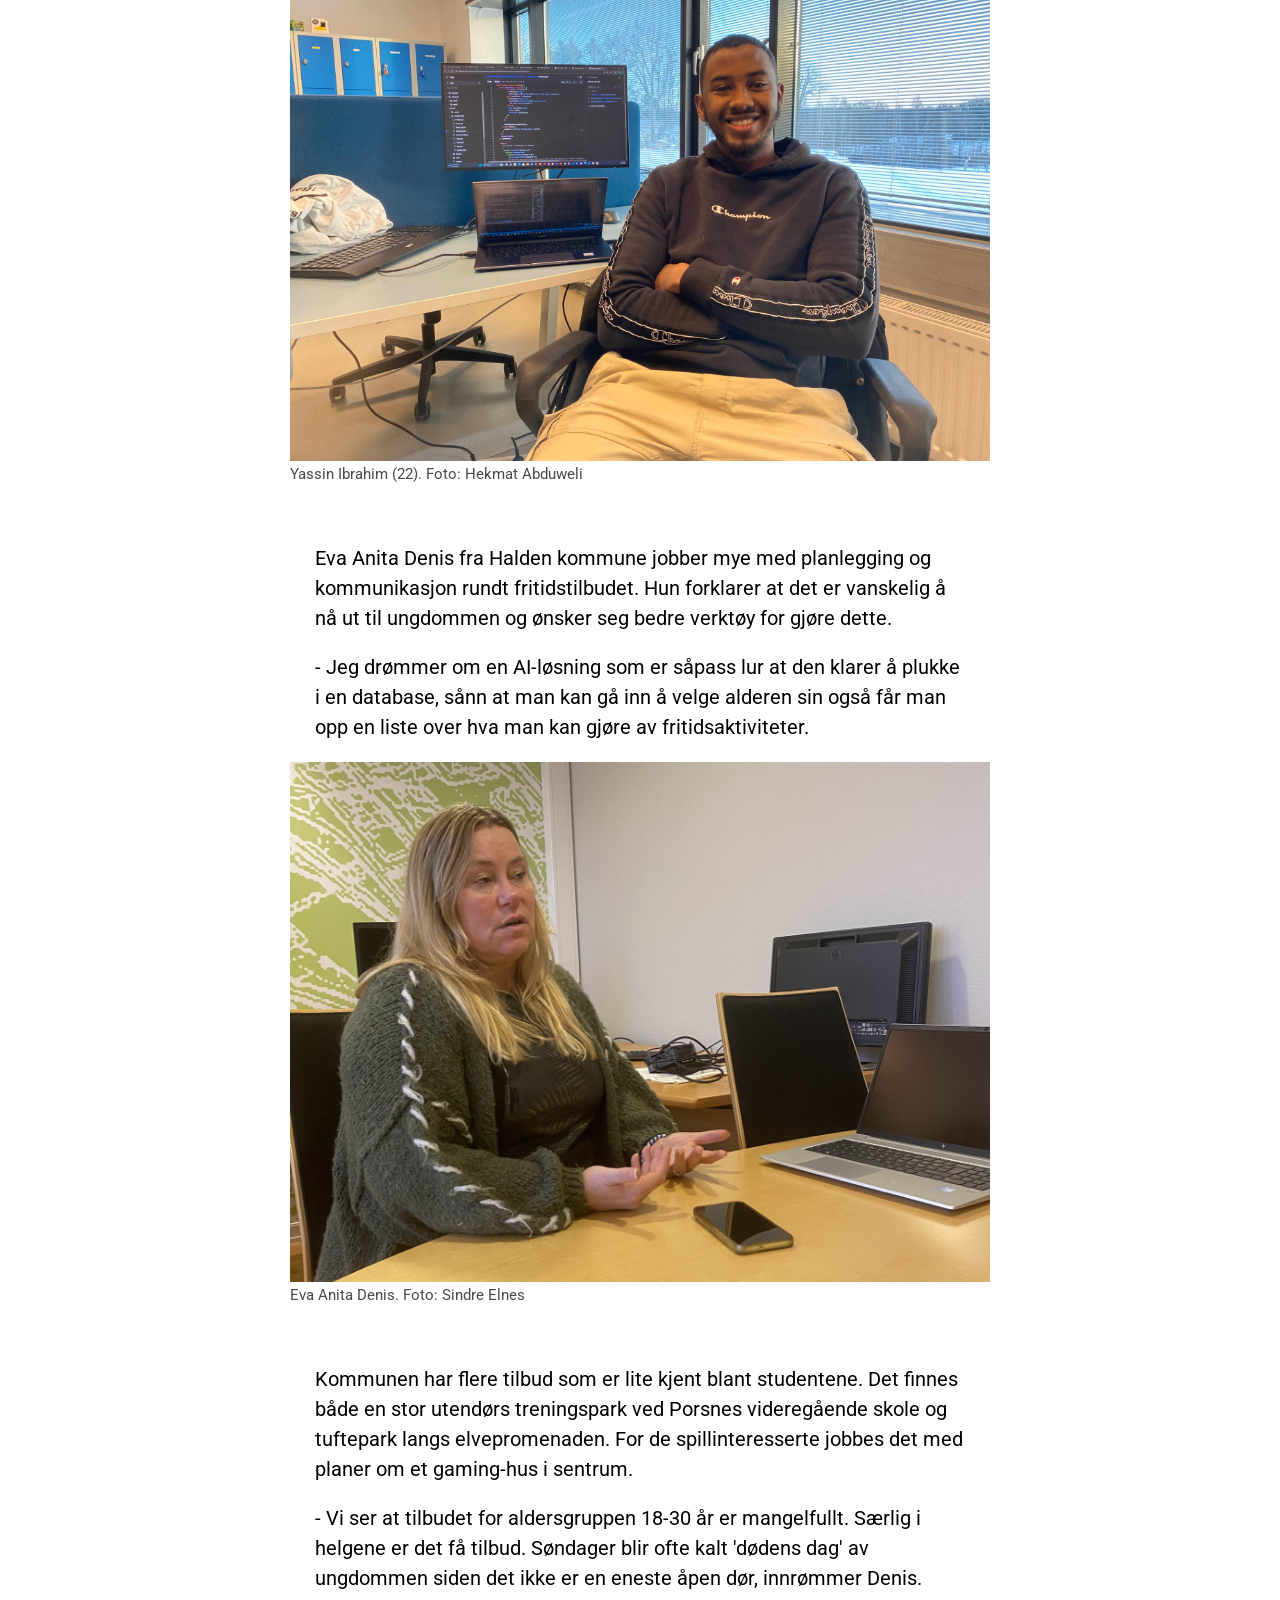
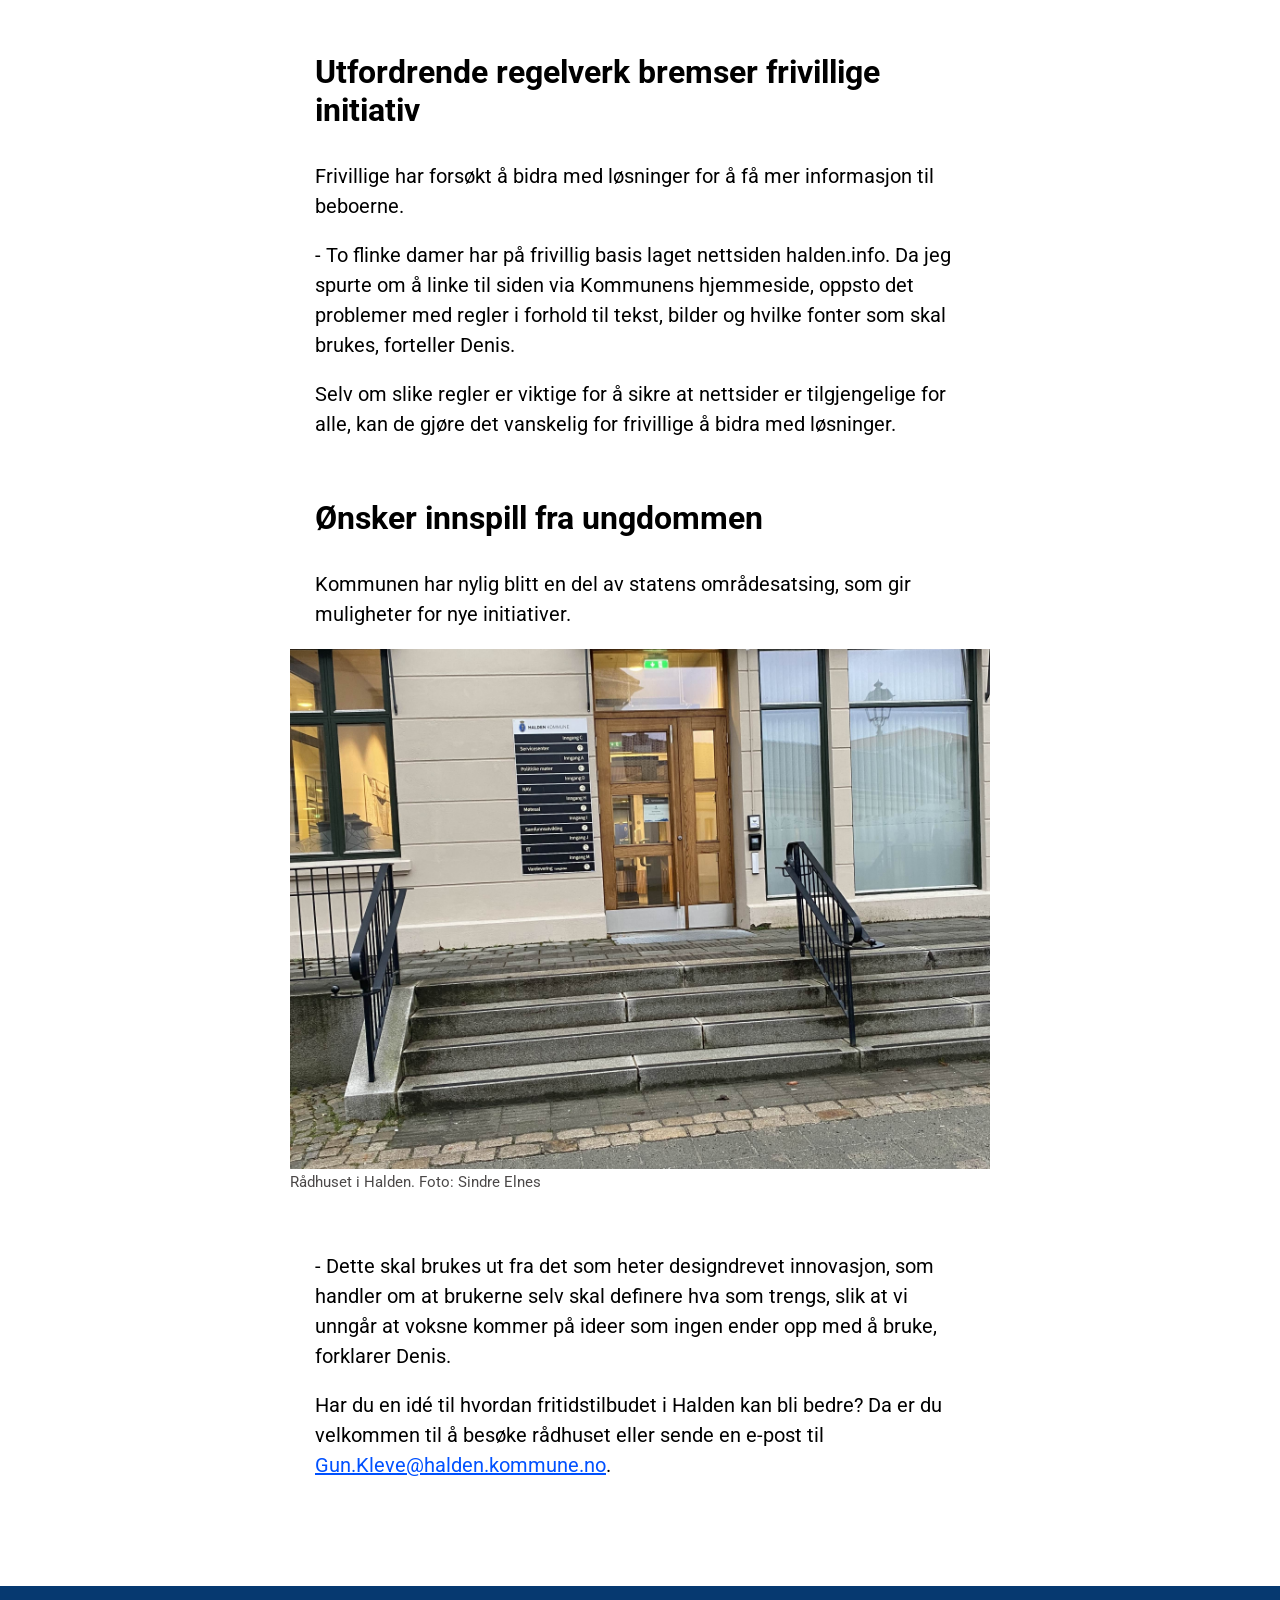
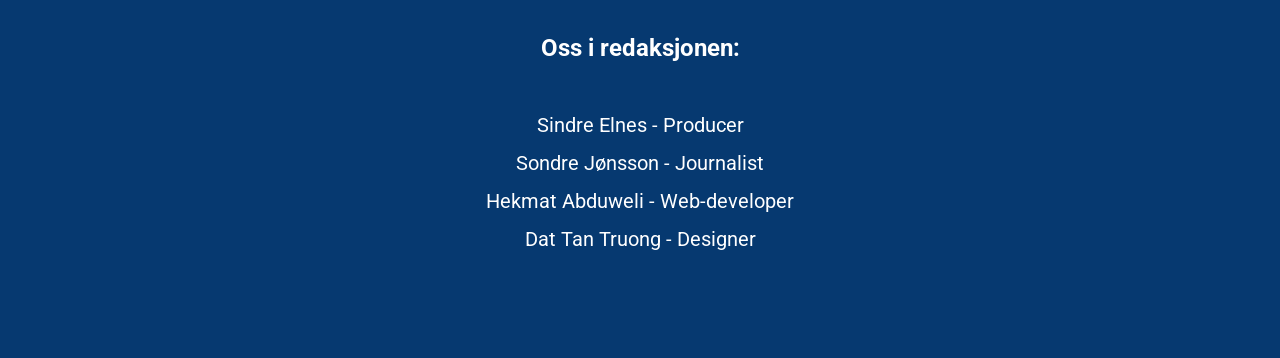
<file: testthetech/sak2/fritidsaktiviteter.html>
<!DOCTYPE html>
<html lang="en">

<head>
    <meta charset="UTF-8">
    <meta name="viewport" content="width=device-width, initial-scale=1.0">
    <link rel="stylesheet" href="../style.css" type="text/css">
    <link rel="stylesheet" href="sak2.css" type="text/css">
    <title>- Vanskelig å nå ut til ungdommen</title>
</head>

<body>
    <header>
        <nav>
            <a href="../index.html"><img class="logopic" src="../bildet/Remmens_nytt_logo.png" alt="logo"></a>
        </nav>
    </header>
    <main>
        <section class="normal-section">
            <article>
                <div class="paragraph">
                    <h1>Vanskelig å nå ut til ungdommen</h1>
                </div>
                    <figure>
                        <img src="../bildet/intervjusak2.jpg" alt="">
                        <figcaption>Eva Anita Denis forklarer at det er vanskelig å nå ut med fritidsalternativene til de unge -Det er ikke lett. Foto: Sindre Elnes</figcaption>
                    </figure>
                <div class="paragraph">     
                    <p>Halden kommune har flere fritidstilbud å by på, dessverre når ikke informasjonen frem.
                    </p>
                    <br>
                    <p>Det er mange som sier at studenttiden er den beste tiden i livet og at man opplever mye
                        spennende. Likevel har det blitt kjent at mange studenter sliter med dårlig psykisk helse
                        og sitter mye for seg selv. I Halden har kommunen lenge prøvd å rette opp dette ved å få
                        tak i studentene og gi dem et godt fritidstilbud. Dessverre har dette vist seg å være en
                        vanskelig jobb.
                    </p>
                </div>

                <div class="paragraph">
                    <h2>Er mer tilbud enn folk vet om </h2>
                    <p>Vi kjørte noen intervjuer på høgskolen hvor vi spurte studenter om de var klar over at det
                        var frisbeegolfbane rett på andre siden av veien. Kun 6 av 25, studenter vi spurte var klar
                        over dette. Videre svarte mange at de hadde liten eller ingen informasjon om de ulike
                        tilbudene i kommunen.
                    </p>
                    <br>
                    <p>- Jeg synes det er vanskelig å finne informasjon om fridtidsaktiviteter. Jeg hadde ikke peiling på at det fantes en frisbeegolfbane rett ved skolen, sier høgskolestudent Yassin Ibrahim.
                    </p>
                </div>
                <figure>
                    <img src="../bildet/Yassin.jpg" alt="">
                    <figcaption>Yassin Ibrahim (22). Foto: Hekmat Abduweli</figcaption>
                </figure>
                <div class="paragraph">
                    <p>Eva Anita Denis fra Halden kommune jobber mye med planlegging og kommunikasjon rundt fritidstilbudet. Hun forklarer at det er vanskelig å nå ut til ungdommen og ønsker seg bedre verktøy for gjøre dette.</p>
                    <br>
                    <p>- Jeg drømmer om en AI-løsning som er såpass lur at den klarer å plukke i en database,
                        sånn at man kan gå inn å velge alderen sin også får man opp en liste over hva man kan
                        gjøre av fritidsaktiviteter.
                    </p>
                </div>
                <figure>
                    <img src="../bildet/Eva_1x1.jpg" alt="">
                    <figcaption>Eva Anita Denis. Foto: Sindre Elnes</figcaption>
                </figure>
                <div class="paragraph">
                    <p>Kommunen har flere tilbud som er lite kjent blant studentene. Det finnes både en stor
                        utendørs treningspark ved Porsnes videregående skole og tuftepark langs
                        elvepromenaden. For de spillinteresserte jobbes det med planer om et gaming-hus i
                        sentrum.
                    </p>
                    <br>
                    <p>- Vi ser at tilbudet for aldersgruppen 18-30 år er mangelfullt. Særlig i helgene er det få
                        tilbud. Søndager blir ofte kalt 'dødens dag' av ungdommen siden det ikke er en eneste
                        åpen dør, innrømmer Denis.
                    </p>
                </div>
                <div class="paragraph">
                    <h2>Utfordrende regelverk bremser frivillige initiativ</h2>
                    <p>Frivillige har forsøkt å bidra med løsninger for å få mer informasjon til beboerne.
                    </p>
                    <br>
                    <p>- To flinke damer har på frivillig basis laget nettsiden halden.info. Da jeg spurte om å
                        linke til siden via Kommunens hjemmeside, oppsto det problemer med regler i forhold
                        til tekst, bilder og hvilke fonter som skal brukes, forteller Denis.
                    </p>
                    <br>
                    <p>Selv om slike regler er viktige for å sikre at nettsider er tilgjengelige for alle, kan de gjøre
                        det vanskelig for frivillige å bidra med løsninger.
                    </p>
                </div>
                <div class="paragraph">
                    <h2>Ønsker innspill fra ungdommen</h2>
                    <p>Kommunen har nylig blitt en del av statens områdesatsing, som gir muligheter for nye
                        initiativer.
                    </p>
                </div>
                <figure>
                    <img src="../bildet/KommuneHus.jpg" alt="">
                    <figcaption>Rådhuset i Halden. Foto: Sindre Elnes</figcaption>
                </figure>
                <div class="paragraph">
                    <p>- Dette skal brukes ut fra det som heter designdrevet innovasjon, som handler om at
                        brukerne selv skal definere hva som trengs, slik at vi unngår at voksne kommer på ideer
                        som ingen ender opp med å bruke, forklarer Denis.
                    </p>
                    <br>
                    <p>Har du en idé til hvordan fritidstilbudet i Halden kan bli bedre? Da er du velkommen til å
                        besøke rådhuset eller sende en e-post til <a
                            href="mailto:Gun.Kleve@halden.kommune.no">Gun.Kleve@halden.kommune.no</a>.
                    </p>
                    <br><br><br><br>
                </div>


            </article>
        </section>

    </main>
    <footer>
        <h2>Oss i redaksjonen:</h2>
        <ul>
            <li>Sindre Elnes - Producer</li>
            <li>Sondre Jønsson - Journalist</li>
            <li>Hekmat Abduweli - Web-developer</li>
            <li>Dat Tan Truong - Designer</li>
        </ul>
    </footer>
</body>

</html>
</file>
<file: Eksamen_komdesign/style.css>
/* Felles stilregler */
@import url("https://fonts.googleapis.com/css2?family=Roboto:wght@300;400;500;700&display=swap");

* {
  margin: 0;
}

body,
html {
  margin: 0;
  padding: 0;
  overflow-x: hidden;
  scroll-behavior: smooth;
  font-family: "Roboto", Arial, Helvetica, sans-serif;
  background-color: #e7e7e7;
}

header {
  text-align: center;
  padding: 1.5rem;
  background-color: #405b97;
}

a {
  color: #000;
  text-decoration: none;
  list-style: none;
}

main h1,
main h2 {
  margin-bottom: 2rem;
  font-size: 2.3rem;
}

main h2 {
  font-size: 2rem;
}

a {
  color: #000;
  text-decoration: none;
}

p, ul li {
  line-height: 1.5;
  font-size: 20px;
}

footer {
  background-color: rgb(6,57,112);
  text-align: center;
  padding: 3rem 0rem 3rem 0rem;
  color: #fff;
}

footer ul {
  padding: 3rem 0rem 3rem 0rem;
}

footer ul li {
  margin-bottom: 0.5rem;
}

.logopic{
  width: 7%;
}

/*scrollfunksjon*/
.section {
  min-height: 100vh;
  display: flex;
  justify-content: center;
  align-items: center;
  color: white;
  text-align: center;
  padding: 20px;
}

.container {
  width: 100%;

  margin: 0 auto; /* Centers the container */
  background-size:cover; /* Adjusts size proportionally */
  background-position: center center; /* Ensures it's centered */
  background-attachment: fixed;
  transition: background-image 0.3s ease-in-out;
}

.section .bgp {
  font-size: 2rem;
  color: white;
  background-color: rgba(0, 0, 0, 0.9);
  padding: 10px 20px;
  border-radius: 8px;
}

/*artikkel*/
.normal-section {
  background-color: white;
  color: black;
  min-height: 100vh;
  display: flex;
  flex-direction: column;
  justify-content: center;
  align-items: center;
  padding: 10px;
}

.normal-section article {
  max-width: 700px;
  width: 100%;
}

.normal-section img,
.normal-section figure img {
  width: 100%;
  max-height: 520px;
  object-fit: cover;
}

figcaption {
  text-align: left;
  font-size: 15px;
  color: rgb(75, 72, 72);
}

.paragraph {
  max-width: 650px;
  width: 100%;
  margin: 60px auto 20px auto;
}

@media only screen and (max-width: 600px) {
  main h1{
    font-size: 2rem;
  }
  main h2{
    font-size: 1.5rem;
  }
  p, ul li {
  line-height: 1.5;
  font-size: 16px;
}
.normal-section img,
.normal-section figure img {
  max-height: 350px;
}
.section .bgp {
  font-size: 1.5rem;
}
.logopic{
  width: 20%;
}
}
</file>
<file: Eksamen_komdesign/index.css>
.main {
  background-color: #ffffff;
  padding: 2rem;
  max-width: 900px;
  margin: 0 auto;
}



main article {
  margin: 80px 0;
}

main article p {
  margin: 0rem 0rem 4rem 0rem;
}

main article img {
  margin: 0rem 0rem 1rem 0rem;
}

main h1 {
  margin: 1rem 0rem 0rem 0rem;
}

main{
  max-width: 650px;
}

a{
  color: #000;
}



.portopics{
  max-width: 500px;
  width: 100%;
}


.footer h2, .footer li{
  color: #ffffff
}
</file>
<file: Eksamen_komdesign/sak1.css>
.background-overlay {
  position: absolute;
  top: 0;
  left: 0;
  width: 100%;
  height: 100%;
  opacity: 0;
  z-index: 1;
}
</file>
<file: testthetech/style.css>
/* Felles stilregler */
@import url("https://fonts.googleapis.com/css2?family=Roboto:wght@300;400;500;700&display=swap");

* {
  margin: 0;
}

body,
html {
  margin: 0;
  padding: 0;
  overflow-x: hidden;
  scroll-behavior: smooth;
  font-family: "Roboto", Arial, Helvetica, sans-serif;
  background-color: #e7e7e7;
}

header {
  text-align: center;
  padding: 1.5rem;
  background-color: #405b97;
}

a {
  color: #000;
  text-decoration: none;
  list-style: none;
}

main h1,
main h2 {
  margin-bottom: 2rem;
  font-size: 2.3rem;
}

main h2 {
  font-size: 2rem;
}

a {
  color: #000;
  text-decoration: none;
}

p, ul li {
  line-height: 1.5;
  font-size: 20px;
}

footer {
  background-color: rgb(6,57,112);
  text-align: center;
  padding: 3rem 0rem 3rem 0rem;
  color: #fff;
}

footer ul {
  padding: 3rem 0rem 3rem 0rem;
}

footer ul li {
  margin-bottom: 0.5rem;
}

.logopic{
  width: 7%;
}

/*scrollfunksjon*/
.section {
  min-height: 100vh;
  display: flex;
  justify-content: center;
  align-items: center;
  color: white;
  text-align: center;
  padding: 20px;
}

.container {
  width: 100%;

  margin: 0 auto; /* Centers the container */
  background-size:cover; /* Adjusts size proportionally */
  background-position: center center; /* Ensures it's centered */
  background-attachment: fixed;
  transition: background-image 0.3s ease-in-out;
}

.section .bgp {
  font-size: 2rem;
  color: white;
  background-color: rgba(0, 0, 0, 0.9);
  padding: 10px 20px;
  border-radius: 8px;
}

/*artikkel*/
.normal-section {
  background-color: white;
  color: black;
  min-height: 100vh;
  display: flex;
  flex-direction: column;
  justify-content: center;
  align-items: center;
  padding: 10px;
}

.normal-section article {
  max-width: 700px;
  width: 100%;
}

.normal-section img,
.normal-section figure img {
  width: 100%;
  max-height: 520px;
  object-fit: cover;
}

figcaption {
  text-align: left;
  font-size: 15px;
  color: rgb(75, 72, 72);
}

.paragraph {
  max-width: 650px;
  width: 100%;
  margin: 60px auto 20px auto;
}

@media only screen and (max-width: 600px) {
  main h1{
    font-size: 2rem;
  }
  main h2{
    font-size: 1.5rem;
  }
  p, ul li {
  line-height: 1.5;
  font-size: 16px;
}
.normal-section img,
.normal-section figure img {
  max-height: 350px;
}
.section .bgp {
  font-size: 1.5rem;
}
.logopic{
  width: 20%;
}
}
</file>
<file: testthetech/sak1.css>
.background-overlay {
  position: absolute;
  top: 0;
  left: 0;
  width: 100%;
  height: 100%;
  opacity: 0;
  z-index: 1;
}
</file>
<file: testthetech/template.css>
.main {
  background-color: #ffffff;
  padding: 2rem;
  max-width: 900px;
  margin: 0 auto;
}



main article {
  margin: 80px 0;
}

main article p {
  margin: 0rem 0rem 4rem 0rem;
}

main article img {
  margin: 0rem 0rem 1rem 0rem;
}

main h1 {
  margin: 1rem 0rem 0rem 0rem;
}

main{
  max-width: 650px;
}

a{
  color: #000;
}



.portopics{
  max-width: 500px;
  width: 100%;
}


.footer h2, .footer li{
  color: #ffffff
}
</file>
<file: Eksamen_komdesign/sak2/sak2.css>
.background {
  width: 100%;
  height: 70vh;
  background-image: url("../bildet/intervjusak2.jpg");
}

.text-container {
  position: relative;
  z-index: 1;
  text-align: center;
  color: white;
  height: 100vh;
  display: flex;
  justify-content: center;
  align-items: center;
  background: transparent;
}

.text-container h1 {
  padding: 10px 20px;
  background-color: rgba(0, 0, 0, 0.6);
  border-radius: 8px;
}

a {
  color: rgb(0, 81, 255);
  text-decoration: underline;
}
</file>
<file: testthetech/sak2/sak2.css>
.background {
  width: 100%;
  height: 70vh;
  background-image: url("../bildet/intervjusak2.jpg");
}

.text-container {
  position: relative;
  z-index: 1;
  text-align: center;
  color: white;
  height: 100vh;
  display: flex;
  justify-content: center;
  align-items: center;
  background: transparent;
}

.text-container h1 {
  padding: 10px 20px;
  background-color: rgba(0, 0, 0, 0.6);
  border-radius: 8px;
}

a {
  color: rgb(0, 81, 255);
  text-decoration: underline;
}
</file>
